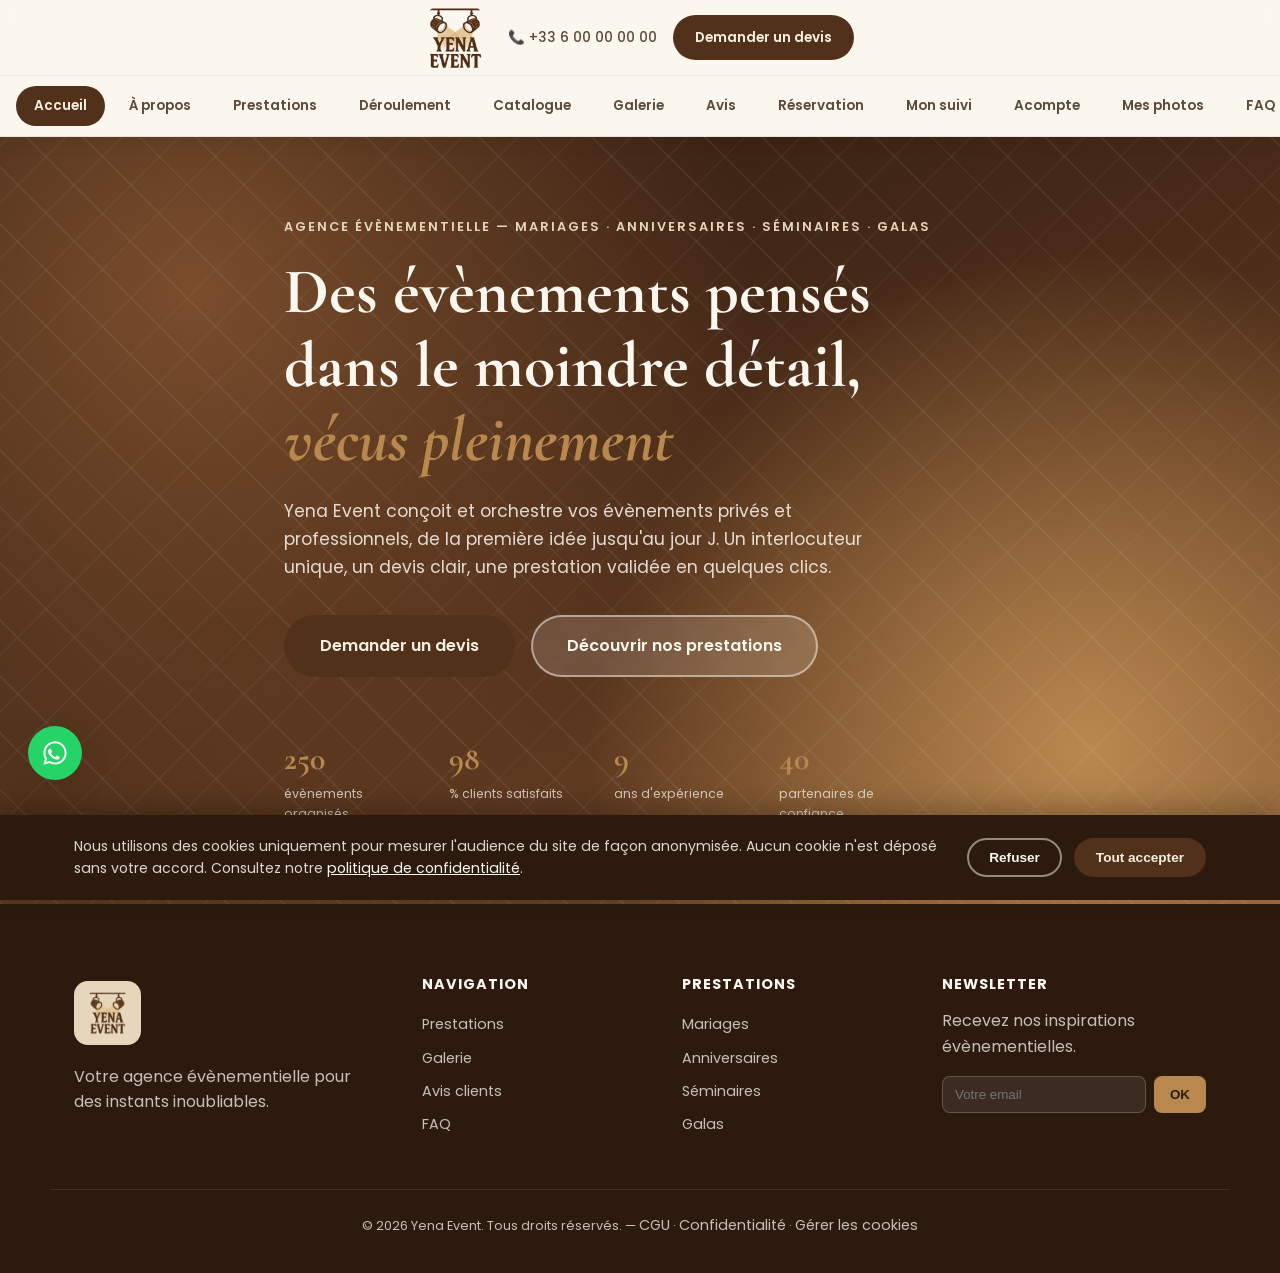
<file: index.html>
<!DOCTYPE html>
<html lang="fr">
<head>
<meta charset="UTF-8">
<meta name="viewport" content="width=device-width, initial-scale=1.0">
<title>Yena Event — Agence évènementielle</title>
<meta name="description" content="Yena Event, votre agence évènementielle pour mariages, anniversaires, baptêmes, séminaires et galas. Demandez votre devis et validez votre prestation en ligne.">
<meta name="robots" content="index, follow">
<link rel="canonical" href="https://omoi7.github.io/yena-Event/">
<meta name="theme-color" content="#2c1a0f">

<meta property="og:type" content="website">
<meta property="og:site_name" content="Yena Event">
<meta property="og:title" content="Yena Event — Agence évènementielle">
<meta property="og:description" content="Mariages, anniversaires, baptêmes, séminaires, galas : demandez votre devis et validez votre prestation en ligne.">
<meta property="og:image" content="https://omoi7.github.io/yena-Event/assets/og-image.png">
<meta property="og:image:width" content="1200">
<meta property="og:image:height" content="630">
<meta property="og:url" content="https://omoi7.github.io/yena-Event/">
<meta property="og:locale" content="fr_FR">
<meta name="twitter:card" content="summary_large_image">
<meta name="twitter:title" content="Yena Event — Agence évènementielle">
<meta name="twitter:description" content="Mariages, anniversaires, baptêmes, séminaires, galas : demandez votre devis et validez votre prestation en ligne.">
<meta name="twitter:image" content="https://omoi7.github.io/yena-Event/assets/og-image.png">

<link rel="preconnect" href="https://fonts.googleapis.com">
<link rel="preconnect" href="https://fonts.gstatic.com" crossorigin>
<link href="https://fonts.googleapis.com/css2?family=Cormorant+Garamond:wght@500;600;700&family=Poppins:wght@300;400;500;600;700&display=swap" rel="stylesheet">
<link rel="stylesheet" href="css/style.css">
<link rel="icon" type="image/png" sizes="32x32" href="assets/favicon-32.png">
<link rel="icon" type="image/png" href="assets/favicon.png">
<link rel="apple-touch-icon" href="assets/apple-touch-icon.png">
</head>
<body>

<div class="scroll-progress" id="scrollProgress" aria-hidden="true"></div>
<div id="toast" class="toast" role="status" aria-live="polite"></div>

<header class="site-header" id="siteHeader">
  <div class="container header-inner">
    <a href="#accueil" class="logo">
      <img src="assets/logo-block.png" alt="Yena Event" class="logo-block-img" width="357" height="400">
    </a>
    <div class="header-actions">
      <a href="tel:+33600000000" class="header-phone" id="headerPhoneLink">📞 +33 6 00 00 00 00</a>
      <a href="#reservation" class="btn btn-primary">Demander un devis</a>
    </div>
  </div>
</header>

<nav class="tab-bar" id="tabBar" role="tablist" aria-label="Sections du site">
  <button type="button" class="tab-btn active" data-tab="accueil" role="tab" aria-selected="true">Accueil</button>
  <button type="button" class="tab-btn" data-tab="apropos" role="tab" aria-selected="false">À propos</button>
  <button type="button" class="tab-btn" data-tab="prestations" role="tab" aria-selected="false">Prestations</button>
  <button type="button" class="tab-btn" data-tab="process" role="tab" aria-selected="false">Déroulement</button>
  <button type="button" class="tab-btn" data-tab="catalogue" role="tab" aria-selected="false">Catalogue</button>
  <button type="button" class="tab-btn" data-tab="galerie" role="tab" aria-selected="false">Galerie</button>
  <button type="button" class="tab-btn" data-tab="avis" role="tab" aria-selected="false">Avis</button>
  <button type="button" class="tab-btn" data-tab="reservation" role="tab" aria-selected="false">Réservation</button>
  <button type="button" class="tab-btn" data-tab="suivi" role="tab" aria-selected="false">Mon suivi</button>
  <button type="button" class="tab-btn" data-tab="acompte" role="tab" aria-selected="false">Acompte</button>
  <button type="button" class="tab-btn" data-tab="photos" role="tab" aria-selected="false">Mes photos</button>
  <button type="button" class="tab-btn" data-tab="faq" role="tab" aria-selected="false">FAQ</button>
  <button type="button" class="tab-btn" data-tab="contact" role="tab" aria-selected="false">Contact</button>
</nav>

<main>

  <!-- HERO -->
  <section id="accueil" class="hero tab-panel">
    <div class="hero-carousel" id="heroCarousel" aria-hidden="true">
      <div class="hero-carousel-track" id="heroCarouselTrack"></div>
    </div>
    <div class="hero-bg" aria-hidden="true"></div>
    <div class="hero-carousel-dots" id="heroCarouselDots"></div>
    <div class="container hero-inner">
      <p class="reveal eyebrow">Agence évènementielle — Mariages · Anniversaires · Séminaires · Galas</p>
      <h1 class="reveal">Des évènements pensés dans le moindre détail, <em>vécus pleinement</em></h1>
      <p class="reveal hero-sub">Yena Event conçoit et orchestre vos évènements privés et professionnels, de la première idée jusqu'au jour J. Un interlocuteur unique, un devis clair, une prestation validée en quelques clics.</p>
      <div class="reveal hero-cta">
        <a href="#reservation" class="btn btn-primary btn-lg">Demander un devis</a>
        <a href="#prestations" class="btn btn-ghost btn-lg">Découvrir nos prestations</a>
      </div>
      <div class="reveal hero-stats" id="heroStats">
        <div class="stat"><span class="stat-num" data-target="250">0</span><span class="stat-label">évènements organisés</span></div>
        <div class="stat"><span class="stat-num" data-target="98">0</span><span class="stat-label">% clients satisfaits</span></div>
        <div class="stat"><span class="stat-num" data-target="9">0</span><span class="stat-label">ans d'expérience</span></div>
        <div class="stat"><span class="stat-num" data-target="40">0</span><span class="stat-label">partenaires de confiance</span></div>
      </div>
    </div>
    <a href="#apropos" class="scroll-cue" aria-label="Défiler">↓</a>
  </section>

  <!-- APROPOS -->
  <section id="apropos" class="section tab-panel" hidden>
    <div class="container about-grid">
      <div class="about-visual reveal">
        <div class="about-frame">
          <div class="about-swatch"></div>
          <div class="about-badge">
            <strong>9 ans</strong>
            <span>au service de vos évènements</span>
          </div>
        </div>
      </div>
      <div class="about-content reveal">
        <p class="eyebrow">Qui sommes-nous</p>
        <h2>Donnez vie à vos plus beaux souvenirs !</h2>
        <p>Chez Yena Event, nous transformons chaque moment en souvenir inoubliable grâce à notre photobooth moderne, élégant et simple d'utilisation. Que ce soit pour un mariage, un anniversaire, une soirée d'entreprise ou tout autre événement, nous vous offrons une expérience unique qui ravira vos invités.</p>
        <p>Avec nos designs personnalisés, nos impressions de haute qualité et notre service clé en main (livraison, installation et désinstallation), vous profitez pleinement de votre événement sans vous soucier de rien. Immortalisez chaque sourire et créez une ambiance chaleureuse et festive avec Yena Event.</p>
        <p class="about-tagline">L'animation qui fait la différence !</p>
        <ul class="check-list">
          <li>Photobooth moderne, élégant et simple d'utilisation</li>
          <li>Designs personnalisés et impressions de haute qualité</li>
          <li>Service clé en main : livraison, installation et désinstallation</li>
          <li>Une ambiance chaleureuse et festive, sans rien à gérer</li>
        </ul>
        <a href="#contact" class="btn btn-outline">Nous contacter</a>
      </div>
    </div>
  </section>

  <!-- PRESTATIONS -->
  <section id="prestations" class="section section-alt tab-panel" hidden>
    <div class="container">
      <div class="section-head reveal">
        <p class="eyebrow">Nos prestations</p>
        <h2>Une expertise pour chaque occasion</h2>
        <p class="section-sub">Sélectionnez une prestation pour l'ajouter directement à votre demande de réservation.</p>
      </div>
      <div class="services-grid" id="servicesGrid">
        <!-- injected by JS -->
      </div>
    </div>
  </section>

  <!-- PROCESS -->
  <section id="process" class="section tab-panel" hidden>
    <div class="container">
      <div class="section-head reveal">
        <p class="eyebrow">Comment ça marche</p>
        <h2>De votre demande à votre évènement, en 4 étapes</h2>
      </div>
      <div class="process-grid">
        <div class="process-step reveal">
          <span class="process-num">01</span>
          <h3>Vous nous contactez</h3>
          <p>Remplissez le formulaire de réservation en ligne avec vos envies, votre date et votre budget.</p>
        </div>
        <div class="process-step reveal">
          <span class="process-num">02</span>
          <h3>Devis personnalisé</h3>
          <p>Notre équipe revient vers vous sous 48h avec une proposition détaillée et adaptée.</p>
        </div>
        <div class="process-step reveal">
          <span class="process-num">03</span>
          <h3>Vous validez la prestation</h3>
          <p>Confirmation en ligne, acompte et planning établis ensemble, en toute transparence.</p>
        </div>
        <div class="process-step reveal">
          <span class="process-num">04</span>
          <h3>Le jour J</h3>
          <p>Nous coordonnons chaque détail sur place pour que vous profitiez pleinement de l'instant.</p>
        </div>
      </div>
    </div>
  </section>

  <!-- CATALOGUE -->
  <section id="catalogue" class="section section-alt tab-panel" hidden>
    <div class="container">
      <div class="section-head reveal">
        <p class="eyebrow">Catalogue</p>
        <h2>Nos formules, pour chaque envie</h2>
        <p class="section-sub">Chaque évènement étant unique, aucun prix n'est affiché ici : un devis personnalisé et sans engagement vous est toujours proposé selon vos besoins. Cliquez sur une formule pour découvrir ses options.</p>
      </div>
      <div class="pricing-grid" id="catalogueGrid"></div>
    </div>
  </section>

  <!-- GALERIE -->
  <section id="galerie" class="section tab-panel" hidden>
    <div class="container">
      <div class="section-head reveal">
        <p class="eyebrow">Inspirations</p>
        <h2>Un aperçu de nos réalisations</h2>
      </div>
      <div class="gallery-grid" id="galleryGrid"></div>
    </div>
  </section>

  <!-- AVIS -->
  <section id="avis" class="section tab-panel" hidden>
    <div class="container">
      <div class="section-head reveal">
        <p class="eyebrow">Témoignages</p>
        <h2>Ils ont fait confiance à Yena Event</h2>
      </div>
      <div class="testimonial-slider reveal">
        <div class="testimonial-track" id="testimonialTrack"></div>
        <div class="testimonial-dots" id="testimonialDots"></div>
      </div>
    </div>
  </section>

  <!-- RESERVATION -->
  <section id="reservation" class="section section-dark tab-panel" hidden>
    <div class="container">
      <div class="section-head reveal light">
        <p class="eyebrow">Réservation en ligne</p>
        <h2>Validez votre prestation en quelques étapes</h2>
        <p class="section-sub">Aucun engagement immédiat : vous recevez un devis avant toute validation définitive.</p>
      </div>

      <div class="booking-card reveal">
        <div class="booking-progress">
          <div class="progress-bar"><div class="progress-fill" id="progressFill"></div></div>
          <ol class="progress-steps" id="progressSteps">
            <li data-step="1" class="active">Prestation</li>
            <li data-step="2">Détails</li>
            <li data-step="3">Coordonnées</li>
            <li data-step="4">Récapitulatif</li>
          </ol>
        </div>

        <form id="bookingForm" novalidate>
          <div class="hp-field" aria-hidden="true">
            <label for="hpBooking">Ne pas remplir ce champ</label>
            <input type="text" id="hpBooking" tabindex="-1" autocomplete="off">
          </div>
          <!-- STEP 1 -->
          <fieldset class="form-step active" data-step="1">
            <legend>Quelle prestation souhaitez-vous ?</legend>
            <div class="option-grid" id="serviceOptions"></div>
            <p class="field-error" id="err-service"></p>
          </fieldset>

          <!-- STEP 2 -->
          <fieldset class="form-step" data-step="2">
            <legend>Détails de votre évènement</legend>
            <div class="form-grid">
              <div class="field">
                <label for="eventDate">Date souhaitée *</label>
                <input type="date" id="eventDate" name="eventDate" required>
                <p class="field-error" id="err-eventDate"></p>
                <p class="field-hint" id="availabilityHint" hidden></p>
              </div>
              <div class="field">
                <label for="guests">Nombre d'invités *</label>
                <input type="number" id="guests" name="guests" min="1" max="2000" placeholder="Ex : 80" required>
                <p class="field-error" id="err-guests"></p>
              </div>
              <div class="field">
                <label for="location">Lieu envisagé</label>
                <input type="text" id="location" name="location" placeholder="Ville, salle, ou à définir">
              </div>
              <div class="field">
                <label for="produitSelect">Produit</label>
                <select id="produitSelect" name="produit"></select>
              </div>
              <div class="field" id="produitOptionField" hidden>
                <label for="produitOptionSelect">Option</label>
                <select id="produitOptionSelect" name="produitOption"></select>
              </div>
              <div class="field">
                <label for="budget">Budget estimé</label>
                <select id="budget" name="budget">
                  <option value="">Sélectionner…</option>
                  <option value="< 3 000 €">Moins de 3 000 €</option>
                  <option value="3 000 - 8 000 €">3 000 € - 8 000 €</option>
                  <option value="8 000 - 15 000 €">8 000 € - 15 000 €</option>
                  <option value="15 000 - 30 000 €">15 000 € - 30 000 €</option>
                  <option value="> 30 000 €">Plus de 30 000 €</option>
                </select>
              </div>
            </div>
          </fieldset>

          <!-- STEP 3 -->
          <fieldset class="form-step" data-step="3">
            <legend>Vos coordonnées</legend>
            <div class="form-grid">
              <div class="field">
                <label for="fullName">Nom complet *</label>
                <input type="text" id="fullName" name="fullName" placeholder="Prénom Nom" autocomplete="name" required>
                <p class="field-error" id="err-fullName"></p>
              </div>
              <div class="field">
                <label for="email">Email *</label>
                <input type="email" id="email" name="email" placeholder="vous@exemple.com" autocomplete="email" required>
                <p class="field-error" id="err-email"></p>
              </div>
              <div class="field">
                <label for="phone">Téléphone *</label>
                <input type="tel" id="phone" name="phone" placeholder="06 00 00 00 00" autocomplete="tel" required>
                <p class="field-error" id="err-phone"></p>
              </div>
              <div class="field">
                <label for="typeClient">Vous êtes</label>
                <select id="typeClient" name="typeClient">
                  <option value="">Sélectionner…</option>
                  <option value="Particulier">Un particulier</option>
                  <option value="Entreprise">Une entreprise</option>
                </select>
              </div>
              <div class="field">
                <label for="referralRef">Parrainé par (facultatif)</label>
                <input type="text" id="referralRef" name="referralRef" placeholder="Référence de réservation du parrain">
                <p class="field-hint field-hint-neutral">Vous et la personne qui vous a recommandé(e) bénéficierez chacun d'une réduction dès votre réservation confirmée.</p>
              </div>
              <div class="field field-full">
                <label for="message">Message (optionnel)</label>
                <textarea id="message" name="message" rows="3" placeholder="Précisez vos envies, thème, contraintes particulières…"></textarea>
              </div>
            </div>
          </fieldset>

          <!-- STEP 4 -->
          <fieldset class="form-step" data-step="4">
            <legend>Récapitulatif de votre demande</legend>
            <div class="summary-box" id="summaryBox"></div>
            <label class="consent">
              <input type="checkbox" id="consent" name="consent" required>
              J'accepte d'être recontacté(e) par Yena Event au sujet de ma demande. *
            </label>
            <p class="field-error" id="err-consent"></p>
          </fieldset>

          <div class="form-nav">
            <button type="button" class="btn btn-outline" id="prevBtn" disabled>← Précédent</button>
            <button type="button" class="btn btn-primary" id="nextBtn">Suivant →</button>
            <button type="submit" class="btn btn-primary btn-confirm" id="submitBtn" hidden>✓ Valider la prestation</button>
          </div>
        </form>

        <div class="booking-success" id="bookingSuccess" hidden>
          <div class="success-icon">✓</div>
          <h3>Votre demande a bien été envoyée !</h3>
          <p>Référence de votre demande : <strong id="refNumber"></strong> <button type="button" class="copy-btn" id="copyRefBtn" title="Copier la référence">📋</button></p>
          <p>Notre équipe revient vers vous sous 48h à l'adresse indiquée pour finaliser votre devis et confirmer la prestation. Conservez votre référence : elle vous permettra de retrouver vos photos après l'évènement.</p>
          <p class="email-note" id="emailNote" hidden>✉️ Un email de confirmation vient de vous être envoyé.</p>
          <p class="referral-note">🎁 Parrainez vos proches : donnez-leur votre référence, ils bénéficient d'une réduction en l'indiquant lors de leur réservation — et vous aussi dès que leur réservation est confirmée !</p>
          <div class="success-actions">
            <button type="button" class="btn btn-outline" id="addGoogleCalBtn">📅 Ajouter à Google Calendar</button>
            <button type="button" class="btn btn-outline" id="downloadIcsBtn">⬇️ Télécharger le .ics</button>
          </div>
          <div class="success-actions">
            <a href="#" id="mailtoRecap" class="btn btn-outline">Recevoir le récapitulatif par email</a>
            <button type="button" class="btn btn-primary" id="newRequestBtn">Faire une nouvelle demande</button>
          </div>
        </div>
      </div>
    </div>
  </section>

  <!-- MON SUIVI -->
  <section id="suivi" class="section tab-panel" hidden>
    <div class="container">
      <div class="section-head reveal">
        <p class="eyebrow">Après votre demande</p>
        <h2>Suivez votre réservation</h2>
        <p class="section-sub">Indiquez votre référence et votre email pour voir où en est votre dossier : statut, date, devis, acompte, et vos éventuelles réservations passées avec nous.</p>
      </div>
      <div class="photos-card reveal">
        <form id="suiviForm" class="photos-form" novalidate>
          <div class="field">
            <label for="suiviRef">Référence de réservation *</label>
            <input type="text" id="suiviRef" placeholder="Ex : YE-M8X2K1" required>
          </div>
          <div class="field">
            <label for="suiviEmail">Email utilisé pour la réservation *</label>
            <input type="email" id="suiviEmail" placeholder="vous@exemple.com" autocomplete="email" required>
          </div>
          <button type="submit" class="btn btn-primary" id="suiviSubmitBtn">Voir mon suivi</button>
        </form>
        <div class="photos-result" id="suiviResult" hidden></div>

        <div class="contour-block" id="contourBlock" hidden>
          <h4>🖼️ Exemple de contour souhaité</h4>
          <p class="section-sub">Pour votre photobooth, décrivez et/ou montrez-nous le style de contour (cadre autour de vos photos) que vous imaginez pour vos tirages.</p>
          <form id="contourForm" novalidate>
            <div class="field">
              <label for="contourDescription">Description (facultatif si vous ajoutez une image)</label>
              <textarea id="contourDescription" rows="3" placeholder="Ex : cadre doré avec nos prénoms et la date en bas…"></textarea>
            </div>
            <div class="field">
              <label for="contourImages">Images d'exemple (facultatif, 3 maximum, 5 Mo max chacune)</label>
              <input type="file" id="contourImages" accept="image/*" multiple>
            </div>
            <p class="field-error" id="err-contour"></p>
            <button type="submit" class="btn btn-outline" id="contourSubmitBtn">Envoyer à Yena Event</button>
          </form>
        </div>
      </div>
    </div>
  </section>

  <!-- ACOMPTE -->
  <section id="acompte" class="section tab-panel" hidden>
    <div class="container">
      <div class="section-head reveal">
        <p class="eyebrow">Paiement en ligne</p>
        <h2>Réglez votre acompte</h2>
        <p class="section-sub">Une fois votre devis validé et votre réservation confirmée, indiquez votre référence et votre email pour régler votre acompte par carte, en toute sécurité.</p>
      </div>
      <div class="photos-card reveal">
        <div class="hp-field" aria-hidden="true">
          <label for="hpDeposit">Ne pas remplir ce champ</label>
          <input type="text" id="hpDeposit" tabindex="-1" autocomplete="off">
        </div>
        <form id="depositForm" class="photos-form" novalidate>
          <div class="field">
            <label for="depositRef">Référence de réservation *</label>
            <input type="text" id="depositRef" placeholder="Ex : YE-M8X2K1" required>
          </div>
          <div class="field">
            <label for="depositEmail">Email utilisé pour la réservation *</label>
            <input type="email" id="depositEmail" placeholder="vous@exemple.com" autocomplete="email" required>
          </div>
          <button type="submit" class="btn btn-primary" id="depositSubmitBtn">Vérifier mon acompte</button>
        </form>
        <div class="photos-result" id="depositResult" hidden></div>
      </div>
    </div>
  </section>

  <!-- MES PHOTOS -->
  <section id="photos" class="section section-alt tab-panel" hidden>
    <div class="container">
      <div class="section-head reveal">
        <p class="eyebrow">Après votre évènement</p>
        <h2>Retrouvez vos photos en ligne</h2>
        <p class="section-sub">Chaque évènement dispose de son propre espace privé Google Drive. Indiquez votre référence de réservation et votre email pour y accéder.</p>
      </div>
      <div class="photos-card reveal">
        <form id="photosForm" class="photos-form" novalidate>
          <div class="field">
            <label for="photosRef">Référence de réservation *</label>
            <input type="text" id="photosRef" placeholder="Ex : YE-M8X2K1" required>
          </div>
          <div class="field">
            <label for="photosEmail">Email utilisé pour la réservation *</label>
            <input type="email" id="photosEmail" placeholder="vous@exemple.com" autocomplete="email" required>
          </div>
          <button type="submit" class="btn btn-primary" id="photosSubmitBtn">Voir mes photos</button>
        </form>
        <div class="photos-result" id="photosResult" hidden></div>
      </div>
    </div>
  </section>

  <!-- FAQ -->
  <section id="faq" class="section tab-panel" hidden>
    <div class="container faq-wrap">
      <div class="section-head reveal">
        <p class="eyebrow">Questions fréquentes</p>
        <h2>Tout ce qu'il faut savoir</h2>
      </div>
      <div class="accordion reveal" id="accordion"></div>
    </div>
  </section>

  <!-- CONTACT -->
  <section id="contact" class="section section-alt tab-panel" hidden>
    <div class="container contact-grid">
      <div class="contact-info reveal">
        <p class="eyebrow">Contact</p>
        <h2>Parlons de votre évènement</h2>
        <p class="section-sub">Une question avant de vous lancer ? Notre équipe est disponible du lundi au samedi.</p>
        <ul class="contact-list">
          <li>📍 <span id="contactZoneText">Île-de-France</span></li>
          <li>📞 <a href="tel:+33600000000" id="contactPhoneLink">+33 6 00 00 00 00</a></li>
          <li>✉️ <a href="mailto:contact@yena-event.fr" id="contactEmailLink">contact@yena-event.fr</a></li>
          <li>🕐 <span id="contactHoursText">Lun–Sam, 9h–19h</span></li>
        </ul>
        <div class="social-row" id="socialRow"></div>
      </div>
      <form class="contact-form reveal" id="contactForm">
        <div class="hp-field" aria-hidden="true">
          <label for="hpContact">Ne pas remplir ce champ</label>
          <input type="text" id="hpContact" tabindex="-1" autocomplete="off">
        </div>
        <div class="field">
          <label for="cName">Nom *</label>
          <input type="text" id="cName" autocomplete="name" required>
        </div>
        <div class="field">
          <label for="cEmail">Email *</label>
          <input type="email" id="cEmail" autocomplete="email" required>
        </div>
        <div class="field">
          <label for="cMsg">Message *</label>
          <textarea id="cMsg" rows="4" required></textarea>
        </div>
        <button type="submit" class="btn btn-primary">Envoyer le message</button>
      </form>
    </div>
  </section>

</main>

<footer class="site-footer">
  <div class="container footer-grid">
    <div>
      <a href="#accueil" class="logo footer-logo">
        <img src="assets/logo-block.png" alt="Yena Event" class="logo-block-img" width="357" height="400">
      </a>
      <p>Votre agence évènementielle pour des instants inoubliables.</p>
    </div>
    <div>
      <h4>Navigation</h4>
      <a href="#prestations">Prestations</a>
      <a href="#galerie">Galerie</a>
      <a href="#avis">Avis clients</a>
      <a href="#faq">FAQ</a>
    </div>
    <div>
      <h4>Prestations</h4>
      <a href="#reservation">Mariages</a>
      <a href="#reservation">Anniversaires</a>
      <a href="#reservation">Séminaires</a>
      <a href="#reservation">Galas</a>
    </div>
    <div>
      <h4>Newsletter</h4>
      <p>Recevez nos inspirations évènementielles.</p>
      <form class="newsletter-form" id="newsletterForm">
        <div class="hp-field" aria-hidden="true">
          <label for="hpNewsletter">Ne pas remplir ce champ</label>
          <input type="text" id="hpNewsletter" tabindex="-1" autocomplete="off">
        </div>
        <input type="email" id="newsletterEmail" placeholder="Votre email" autocomplete="email" required>
        <button type="submit">OK</button>
      </form>
    </div>
  </div>
  <div class="container footer-bottom">
    <p>
      © <span id="year"></span> Yena Event. Tous droits réservés. —
      <a href="cgu.html" style="display:inline;">CGU</a> ·
      <a href="confidentialite.html" style="display:inline;">Confidentialité</a> ·
      <a href="#" id="manageCookiesLink" style="display:inline;">Gérer les cookies</a>
    </p>
  </div>
</footer>

<button id="backToTop" class="back-to-top" aria-label="Retour en haut">↑</button>

<a href="https://wa.me/33600000000" target="_blank" rel="noopener" class="whatsapp-float" id="whatsappFloatLink" aria-label="Contacter Yena Event sur WhatsApp">
  <svg viewBox="0 0 24 24" width="28" height="28" fill="currentColor" aria-hidden="true"><path d="M12.04 2C6.58 2 2.13 6.45 2.13 11.91c0 1.75.46 3.45 1.32 4.95L2.05 22l5.25-1.38c1.44.79 3.06 1.2 4.72 1.2h.02c5.46 0 9.91-4.45 9.91-9.91 0-2.65-1.03-5.14-2.9-7.01A9.847 9.847 0 0 0 12.04 2zm0 1.67c2.2 0 4.26.86 5.82 2.42a8.183 8.183 0 0 1 2.41 5.82c0 4.54-3.7 8.24-8.25 8.24-1.48 0-2.93-.4-4.2-1.15l-.3-.18-3.12.82.83-3.04-.2-.31a8.18 8.18 0 0 1-1.26-4.38c0-4.55 3.7-8.24 8.27-8.24zm-4.5 4.73c-.16 0-.42.06-.64.31-.22.24-.85.83-.85 2.02 0 1.19.87 2.34.99 2.5.12.16 1.7 2.72 4.19 3.71 2.07.82 2.49.66 2.94.62.45-.04 1.45-.59 1.65-1.16.2-.57.2-1.06.14-1.16-.06-.1-.22-.16-.46-.28-.24-.12-1.45-.72-1.68-.8-.22-.08-.39-.12-.55.12-.16.24-.63.8-.78.96-.14.16-.28.18-.53.06-.24-.12-1.03-.38-1.96-1.21-.72-.65-1.21-1.44-1.35-1.68-.14-.24-.02-.37.1-.49.11-.11.24-.28.36-.42.12-.14.16-.24.24-.4.08-.16.04-.31-.02-.43-.06-.12-.55-1.36-.76-1.86-.2-.48-.4-.42-.55-.42h-.47z"/></svg>
</a>

<script src="js/config.js"></script>
<script src="js/cookie-consent.js"></script>
<script src="js/script.js"></script>
</body>
</html>
</file>
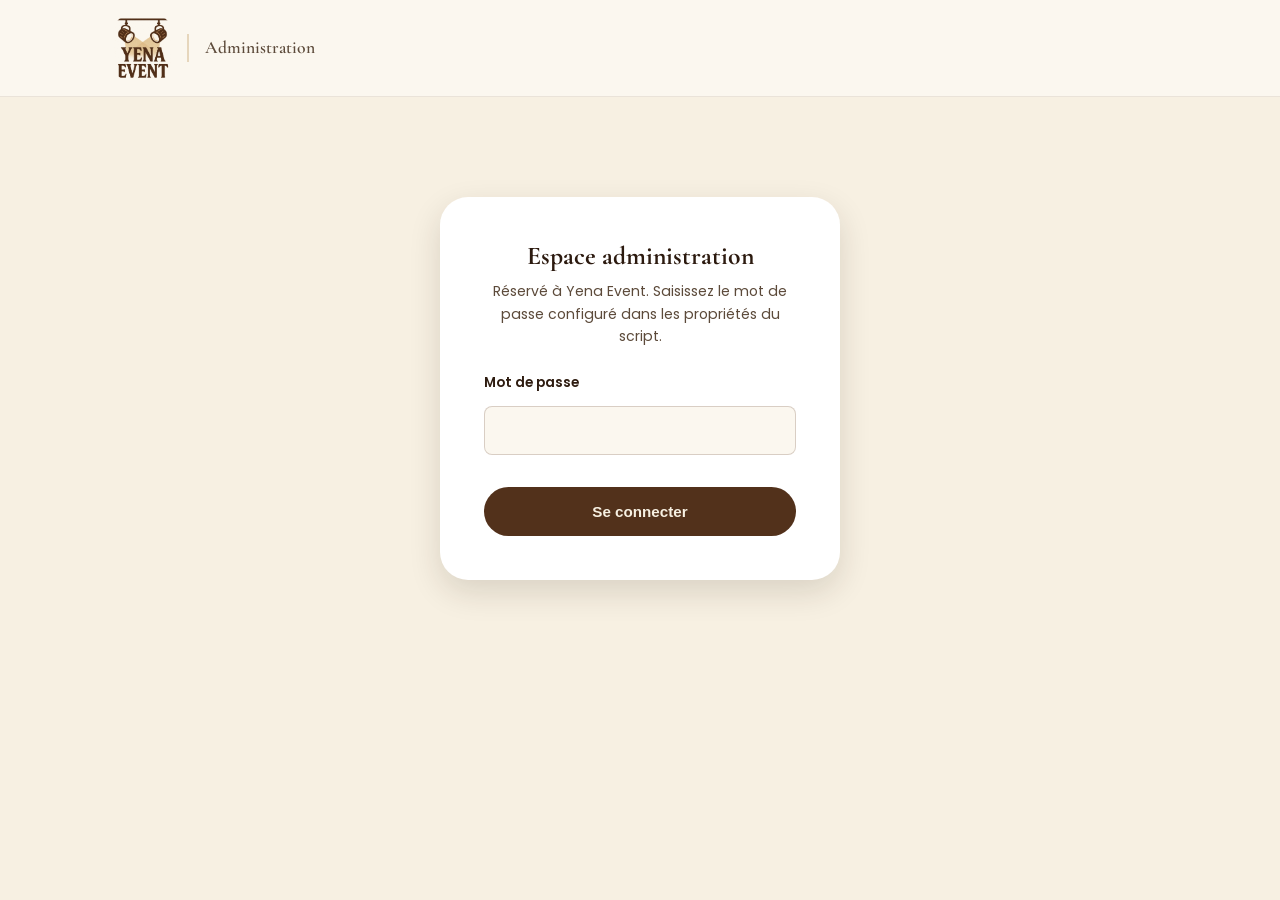
<file: admin.html>
<!DOCTYPE html>
<html lang="fr">
<head>
<meta charset="UTF-8">
<meta name="viewport" content="width=device-width, initial-scale=1.0">
<meta name="robots" content="noindex, nofollow">
<title>Administration — Yena Event</title>
<link href="https://fonts.googleapis.com/css2?family=Cormorant+Garamond:wght@500;600;700&family=Poppins:wght@300;400;500;600;700&display=swap" rel="stylesheet">
<link rel="stylesheet" href="css/style.css">
<link rel="stylesheet" href="css/admin.css">
<link rel="icon" type="image/png" sizes="32x32" href="assets/favicon-32.png">
<link rel="icon" type="image/png" href="assets/favicon.png">
</head>
<body class="admin-body">

<div id="toast" class="toast" role="status" aria-live="polite"></div>

<header class="admin-header">
  <div class="admin-header-inner">
    <a href="index.html" class="logo">
      <img src="assets/logo-block.png" alt="Yena Event" class="logo-block-img" width="357" height="400">
    </a>
    <span class="admin-title">Administration</span>
    <button type="button" class="btn btn-outline btn-sm" id="logoutBtn" hidden>Se déconnecter</button>
  </div>
</header>

<main class="admin-main">

  <!-- LOGIN -->
  <section id="loginView" class="admin-login">
    <form id="loginForm" class="admin-login-card">
      <h1>Espace administration</h1>
      <p class="admin-login-sub">Réservé à Yena Event. Saisissez le mot de passe configuré dans les propriétés du script.</p>
      <div class="field">
        <label for="adminKeyInput">Mot de passe</label>
        <input type="password" id="adminKeyInput" autocomplete="current-password" required>
      </div>
      <p class="field-error" id="loginError"></p>
      <button type="submit" class="btn btn-primary" id="loginBtn">Se connecter</button>
    </form>
  </section>

  <!-- DASHBOARD -->
  <section id="dashboardView" class="admin-dashboard" hidden>

    <div class="admin-stats">
      <div class="admin-stat-card">
        <span class="admin-stat-num" id="statBookings">0</span>
        <span class="admin-stat-label">réservations</span>
      </div>
      <div class="admin-stat-card">
        <span class="admin-stat-num" id="statPending">0</span>
        <span class="admin-stat-label">photos en attente</span>
      </div>
      <div class="admin-stat-card">
        <span class="admin-stat-num" id="statSubscribers">0</span>
        <span class="admin-stat-label">abonnés newsletter</span>
      </div>
      <div class="admin-stat-card">
        <span class="admin-stat-num" id="statThisMonth">0</span>
        <span class="admin-stat-label">demandes ce mois-ci</span>
      </div>
      <div class="admin-stat-card">
        <span class="admin-stat-num" id="statUpcoming">0</span>
        <span class="admin-stat-label">évènements confirmés à venir</span>
      </div>
      <div class="admin-stat-card">
        <span class="admin-stat-num" id="statDepositsCollected">0 €</span>
        <span class="admin-stat-label">acomptes encaissés</span>
      </div>
      <div class="admin-stat-card">
        <span class="admin-stat-num" id="statConversionRate">0%</span>
        <span class="admin-stat-label">conversion devis → payé</span>
      </div>
    </div>

    <nav class="admin-tab-bar" role="tablist" id="adminTabBar">
      <button type="button" class="admin-tab-btn active" data-admin-tab="reservations" role="tab" aria-selected="true">Réservations</button>
      <button type="button" class="admin-tab-btn" data-admin-tab="newsletter" role="tab" aria-selected="false">Newsletter</button>
      <button type="button" class="admin-tab-btn" data-admin-tab="galerie" role="tab" aria-selected="false">Galerie</button>
      <button type="button" class="admin-tab-btn" data-admin-tab="catalogue" role="tab" aria-selected="false">Catalogue</button>
      <button type="button" class="admin-tab-btn" data-admin-tab="carrousel" role="tab" aria-selected="false">Carrousel accueil</button>
      <button type="button" class="admin-tab-btn" data-admin-tab="parametres" role="tab" aria-selected="false">Paramètres</button>
    </nav>

    <div class="admin-panel" id="adminPanel-reservations">
      <div class="admin-panel-head">
        <h2>Réservations</h2>
        <div class="admin-panel-actions">
          <button type="button" class="btn btn-outline btn-sm" id="exportCsvBtn">⬇️ Exporter CSV</button>
          <button type="button" class="btn btn-outline btn-sm" id="refreshBtn">↻ Actualiser</button>
        </div>
      </div>
      <div class="admin-table-wrap">
        <table class="admin-table" id="bookingsTable">
          <thead>
            <tr>
              <th>Référence</th>
              <th>Client</th>
              <th>Prestation</th>
              <th>Date</th>
              <th>Contact</th>
              <th>Suivi</th>
              <th>Statut photos</th>
              <th>Action</th>
              <th>Devis &amp; acompte</th>
            </tr>
          </thead>
          <tbody id="bookingsBody">
            <tr><td colspan="9" class="admin-empty">Chargement…</td></tr>
          </tbody>
        </table>
      </div>
    </div>

    <div class="admin-panel" id="adminPanel-newsletter" hidden>
      <div class="admin-panel-head">
        <h2>Newsletter</h2>
      </div>
      <form id="newsletterAdminForm" class="admin-newsletter-form">
        <div class="field">
          <label for="nlSujet">Sujet</label>
          <input type="text" id="nlSujet" placeholder="Ex : Nos disponibilités pour les fêtes de fin d'année" required>
        </div>
        <div class="field">
          <label for="nlContenu">Contenu</label>
          <textarea id="nlContenu" rows="8" placeholder="Écrivez votre newsletter ici (texte simple)…" required></textarea>
        </div>
        <div class="admin-newsletter-actions">
          <p class="admin-newsletter-hint">Sera envoyée immédiatement à <strong id="nlRecipientCount">0</strong> abonné(e)s.</p>
          <button type="submit" class="btn btn-primary" id="nlSendBtn">Envoyer maintenant</button>
        </div>
      </form>
    </div>

    <div class="admin-panel" id="adminPanel-galerie" hidden>
      <div class="admin-panel-head">
        <h2>Galerie du site</h2>
      </div>
      <p class="admin-newsletter-hint" style="margin-bottom:16px;">
        Ajoutez ici des photos dont vous avez les droits de diffusion publique
        (à distinguer des dossiers photos privés de vos clients) : soit en
        uploadant directement un fichier, soit en collant un lien Drive déjà
        partagé (« Tous les utilisateurs disposant du lien peuvent
        consulter »). Un seul des deux suffit.
      </p>
      <form id="galleryAddForm" class="admin-newsletter-form">
        <div class="field">
          <label for="galTitre">Titre / légende</label>
          <input type="text" id="galTitre" placeholder="Ex : Mariage au domaine des Roses" required>
        </div>
        <div class="field">
          <label for="galFile">Uploader un fichier (5 Mo max)</label>
          <input type="file" id="galFile" accept="image/*">
        </div>
        <div class="field">
          <label for="galLien">Ou lien de partage Drive de l'image</label>
          <input type="text" id="galLien" placeholder="https://drive.google.com/file/d/.../view">
        </div>
        <div class="admin-newsletter-actions">
          <span></span>
          <button type="submit" class="btn btn-primary" id="galAddBtn">Ajouter à la galerie</button>
        </div>
      </form>
      <div class="admin-gallery-grid" id="galleryGridAdmin"></div>
    </div>

    <div class="admin-panel" id="adminPanel-catalogue" hidden>
      <div class="admin-panel-head">
        <h2>Catalogue (formules)</h2>
      </div>
      <p class="admin-newsletter-hint" style="margin-bottom:16px;">
        Chaque formule ajoutée ici apparaît comme une carte dans l'onglet
        « Catalogue » du site. Les options sont affichées quand le visiteur
        clique sur la formule — une option par ligne. L'image est facultative :
        uploadez un fichier ou collez un lien Drive déjà partagé.
      </p>
      <form id="catalogueAddForm" class="admin-newsletter-form">
        <input type="hidden" id="catEditRowIndex" value="">
        <div class="field">
          <label for="catTitre">Titre de la formule</label>
          <input type="text" id="catTitre" placeholder="Ex : Photobooth" required>
        </div>
        <div class="field">
          <label for="catDescription">Description courte</label>
          <textarea id="catDescription" rows="2" placeholder="Ex : Notre photobooth moderne et élégant, livré, installé et désinstallé pour vous."></textarea>
        </div>
        <div class="field">
          <label for="catFile">Uploader un fichier (5 Mo max)</label>
          <input type="file" id="catFile" accept="image/*">
        </div>
        <div class="field">
          <label for="catLien">Ou lien de partage Drive de l'image</label>
          <input type="text" id="catLien" placeholder="https://drive.google.com/file/d/.../view">
        </div>
        <div class="field">
          <label for="catOptions">Options simples (une par ligne, sans flyer)</label>
          <textarea id="catOptions" rows="4" placeholder="Formule 2h&#10;Formule 4h&#10;Formule journée complète"></textarea>
          <p class="field-hint field-hint-neutral">Pour des options avec un flyer à ouvrir, utilisez plutôt la section « Options avec flyer » ci-dessous une fois la formule enregistrée — dans ce cas, laissez ce champ vide.</p>
        </div>
        <div class="admin-newsletter-actions">
          <span id="catEditHint"></span>
          <span>
            <button type="button" class="btn btn-outline" id="catCancelEditBtn" hidden>Annuler</button>
            <button type="submit" class="btn btn-primary" id="catAddBtn">Ajouter au catalogue</button>
          </span>
        </div>
      </form>
      <div class="admin-catalogue-list" id="catalogueListAdmin"></div>

      <div class="admin-panel-head" style="margin-top:36px;">
        <h3>Options avec flyer</h3>
      </div>
      <p class="admin-newsletter-hint" style="margin-bottom:16px;">
        Chaque option peut avoir son propre flyer explicatif (PDF ou image).
        Quand un visiteur choisit cette option précise sur le site, le flyer
        s'ouvre dans un nouvel onglet.
      </p>
      <form id="catOptionAddForm" class="admin-newsletter-form">
        <div class="field">
          <label for="catOptFormule">Formule concernée</label>
          <select id="catOptFormule"></select>
        </div>
        <div class="field">
          <label for="catOptLabel">Texte de l'option</label>
          <input type="text" id="catOptLabel" placeholder="Ex : Formule 4h avec accessoires" required>
        </div>
        <div class="field">
          <label for="catOptFlyerFile">Uploader le flyer (PDF ou image, 5 Mo max)</label>
          <input type="file" id="catOptFlyerFile" accept="application/pdf,image/*">
        </div>
        <div class="field">
          <label for="catOptFlyerLien">Ou lien Drive du flyer</label>
          <input type="text" id="catOptFlyerLien" placeholder="https://drive.google.com/file/d/.../view">
        </div>
        <div class="admin-newsletter-actions">
          <span></span>
          <button type="submit" class="btn btn-primary" id="catOptAddBtn">Ajouter l'option</button>
        </div>
      </form>
      <div class="admin-catalogue-list" id="catalogueOptionsListAdmin"></div>
    </div>

    <div class="admin-panel" id="adminPanel-carrousel" hidden>
      <div class="admin-panel-head">
        <h2>Carrousel de l'accueil</h2>
      </div>
      <p class="admin-newsletter-hint" style="margin-bottom:16px;">
        Photos et vidéos affichées en fond défilant tout en haut de la page
        d'accueil. Pour une image : uploadez un fichier ou collez un lien
        Drive. Pour une vidéo : collez un lien (partage Drive, YouTube, ou
        URL d'un fichier vidéo hébergé ailleurs) — pas d'upload direct de
        vidéo, trop volumineux.
      </p>
      <form id="heroAddForm" class="admin-newsletter-form">
        <div class="field">
          <label for="heroType">Type de média</label>
          <select id="heroType">
            <option value="Image">Image</option>
            <option value="Vidéo">Vidéo</option>
          </select>
        </div>
        <div class="field" id="heroFileField">
          <label for="heroFile">Uploader une image (5 Mo max)</label>
          <input type="file" id="heroFile" accept="image/*">
        </div>
        <div class="field">
          <label for="heroLien" id="heroLienLabel">Ou lien de partage Drive de l'image</label>
          <input type="text" id="heroLien" placeholder="https://drive.google.com/file/d/.../view">
        </div>
        <div class="field">
          <label for="heroLegende">Légende (facultatif, non affichée publiquement)</label>
          <input type="text" id="heroLegende" placeholder="Ex : Mariage au domaine des Roses">
        </div>
        <div class="admin-newsletter-actions">
          <span></span>
          <button type="submit" class="btn btn-primary" id="heroAddBtn">Ajouter au carrousel</button>
        </div>
      </form>
      <div class="admin-catalogue-list" id="heroListAdmin"></div>
    </div>

    <div class="admin-panel" id="adminPanel-parametres" hidden>
      <div class="admin-panel-head">
        <h2>Coordonnées de contact du site</h2>
      </div>
      <p class="admin-newsletter-hint" style="margin-bottom:16px;">
        Ces informations sont affichées sur le site public (en-tête, section
        Contact, bouton WhatsApp). Laissez un champ vide pour revenir à sa
        valeur par défaut.
      </p>
      <form id="settingsForm" class="admin-newsletter-form">
        <div class="field">
          <label for="setPhone">Téléphone (affiché, ex : +33 6 12 34 56 78)</label>
          <input type="text" id="setPhone" placeholder="+33 6 12 34 56 78">
        </div>
        <div class="field">
          <label for="setEmail">Email de contact affiché sur le site</label>
          <input type="email" id="setEmail" placeholder="contact@yena-event.fr">
        </div>
        <div class="field">
          <label for="setWhatsapp">Numéro WhatsApp (avec indicatif, sans le +, sans espaces — ex : 33612345678)</label>
          <input type="text" id="setWhatsapp" placeholder="33612345678">
        </div>
        <div class="field">
          <label for="setZone">Zone géographique</label>
          <input type="text" id="setZone" placeholder="Île-de-France">
        </div>
        <div class="field">
          <label for="setHoraires">Horaires</label>
          <input type="text" id="setHoraires" placeholder="Lun–Sam, 9h–19h">
        </div>
        <div class="admin-newsletter-actions">
          <span></span>
          <button type="submit" class="btn btn-primary" id="settingsSaveBtn">Enregistrer</button>
        </div>
      </form>

      <div class="admin-panel-head" style="margin-top:36px;">
        <h2>Réseaux sociaux</h2>
      </div>
      <p class="admin-newsletter-hint" style="margin-bottom:16px;">
        Ajoutez autant de réseaux que vous voulez (Instagram, TikTok, LinkedIn, site web…), affichés dans cet ordre sur le site.
      </p>
      <form id="socialAddForm" class="admin-newsletter-form">
        <div class="field">
          <label for="socNom">Nom (affiché sur le site)</label>
          <input type="text" id="socNom" placeholder="Ex : Instagram" required>
        </div>
        <div class="field">
          <label for="socLien">Lien</label>
          <input type="text" id="socLien" placeholder="https://instagram.com/yenaevent" required>
        </div>
        <div class="admin-newsletter-actions">
          <span></span>
          <button type="submit" class="btn btn-primary" id="socAddBtn">Ajouter</button>
        </div>
      </form>
      <div class="admin-catalogue-list" id="socialListAdmin"></div>
    </div>

  </section>

</main>

<script src="js/config.js"></script>
<script src="js/admin.js"></script>
</body>
</html>
</file>
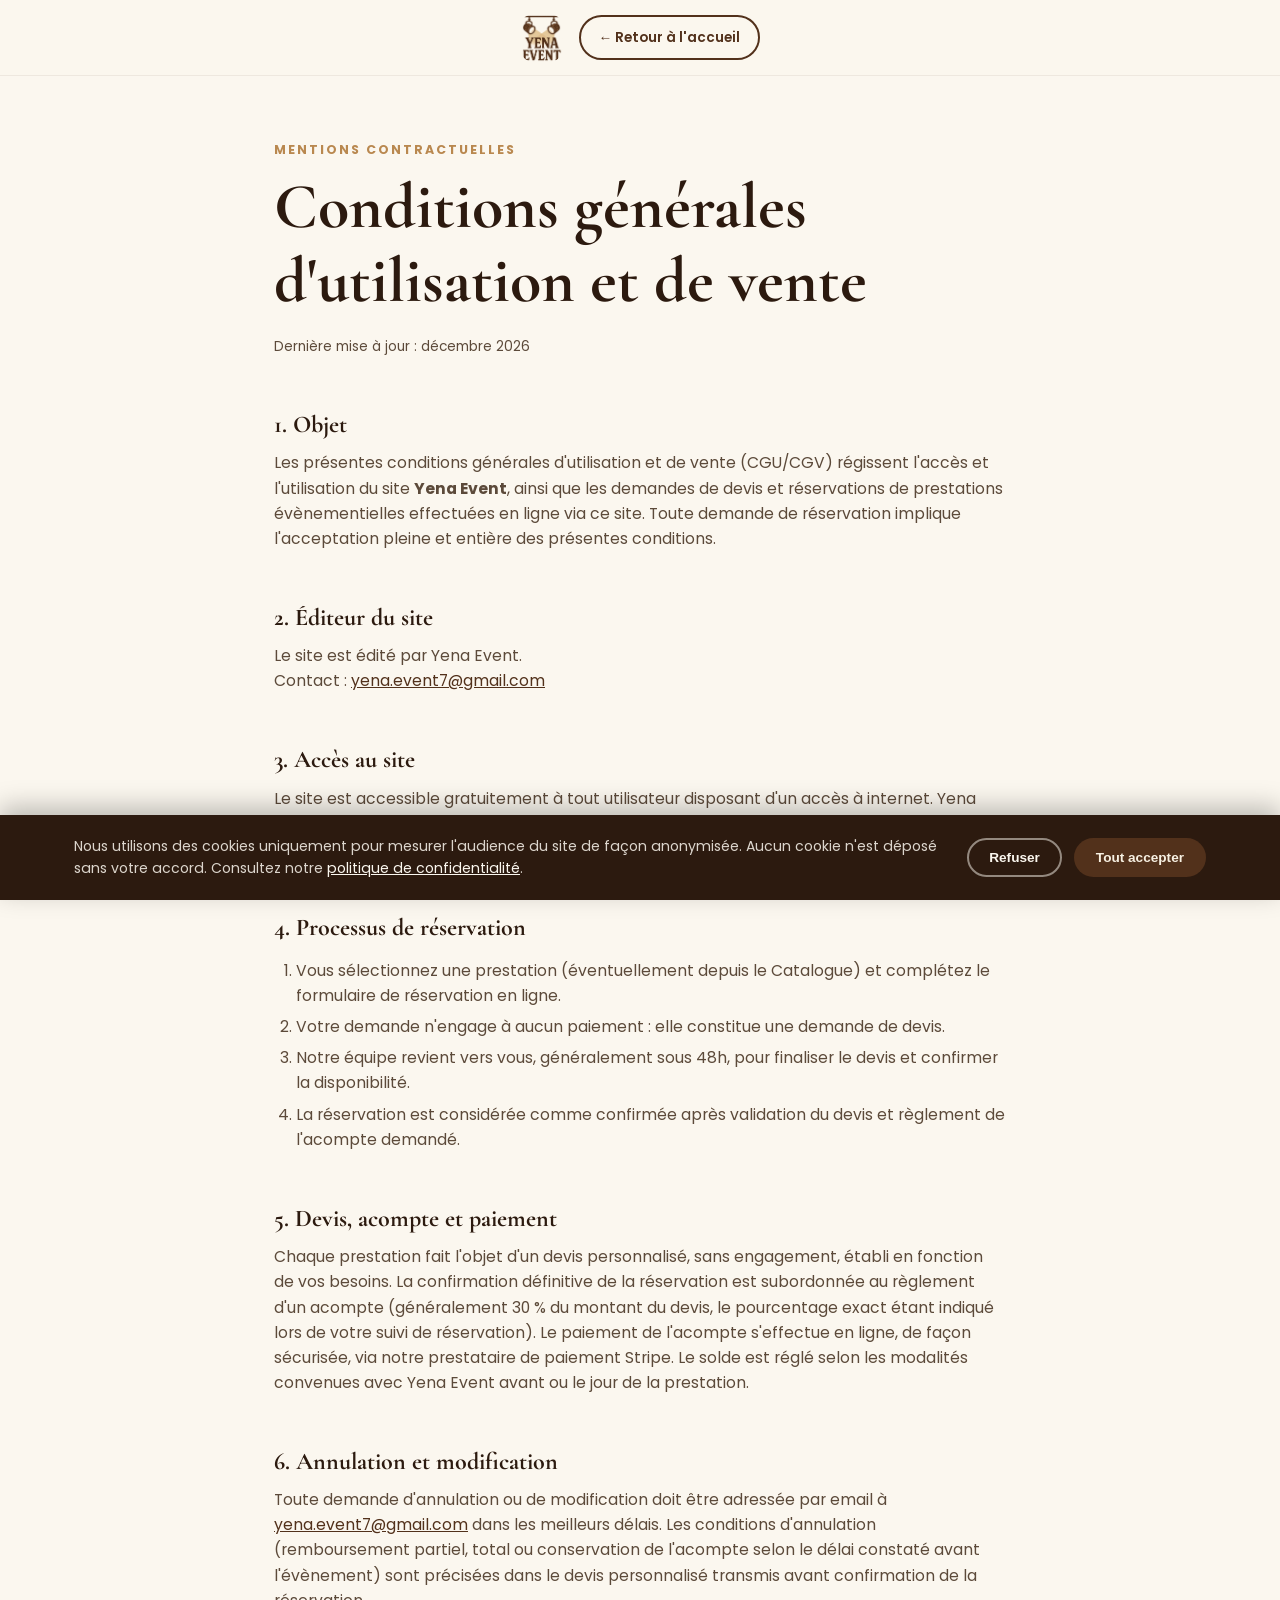
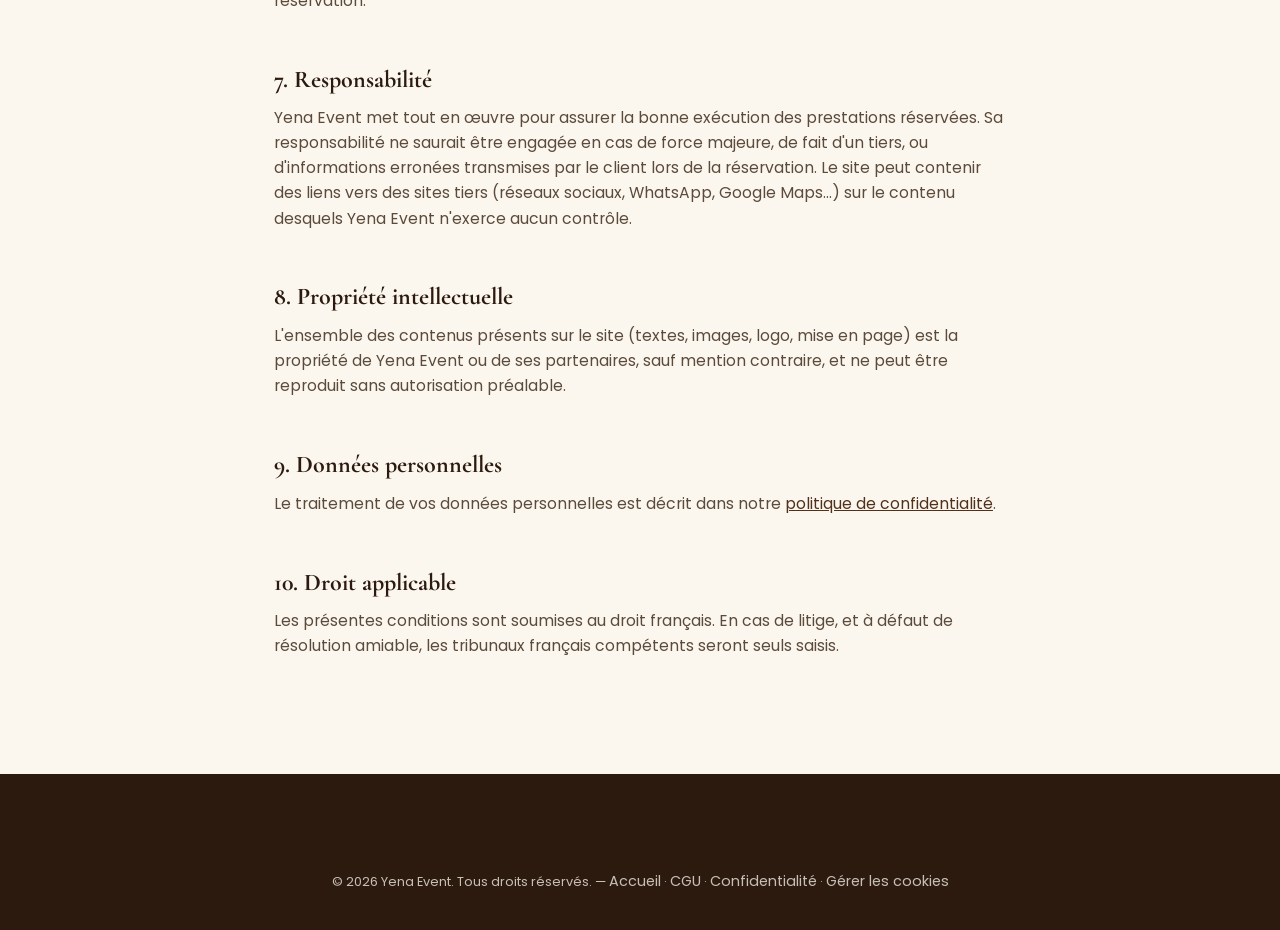
<file: cgu.html>
<!DOCTYPE html>
<html lang="fr">
<head>
<meta charset="UTF-8">
<meta name="viewport" content="width=device-width, initial-scale=1.0">
<title>Conditions générales d'utilisation et de vente — Yena Event</title>
<meta name="description" content="Conditions générales d'utilisation du site et de vente des prestations Yena Event : réservation en ligne, devis, acompte, annulation, responsabilité.">
<meta name="robots" content="index, follow">
<link rel="canonical" href="https://omoi7.github.io/yena-Event/cgu.html">
<meta name="theme-color" content="#2c1a0f">
<link rel="preconnect" href="https://fonts.googleapis.com">
<link rel="preconnect" href="https://fonts.gstatic.com" crossorigin>
<link href="https://fonts.googleapis.com/css2?family=Cormorant+Garamond:wght@500;600;700&family=Poppins:wght@300;400;500;600;700&display=swap" rel="stylesheet">
<link rel="stylesheet" href="css/style.css">
<link rel="icon" type="image/png" sizes="32x32" href="assets/favicon-32.png">
<link rel="icon" type="image/png" href="assets/favicon.png">
<link rel="apple-touch-icon" href="assets/apple-touch-icon.png">
</head>
<body>

<header class="legal-header">
  <div class="container">
    <a href="index.html#accueil" class="logo">
      <img src="assets/logo-block.png" alt="Yena Event" class="logo-block-img" width="357" height="400" style="height:48px;">
    </a>
    <a href="index.html#accueil" class="legal-back">← Retour à l'accueil</a>
  </div>
</header>

<main class="legal-main">
  <div class="container legal-content">
    <span class="eyebrow">Mentions contractuelles</span>
    <h1>Conditions générales d'utilisation et de vente</h1>
    <p class="legal-updated">Dernière mise à jour : <span id="legalDate"></span></p>

    <h2>1. Objet</h2>
    <p>
      Les présentes conditions générales d'utilisation et de vente (CGU/CGV) régissent l'accès
      et l'utilisation du site <strong>Yena Event</strong>, ainsi que les demandes de devis et
      réservations de prestations évènementielles effectuées en ligne via ce site.
      Toute demande de réservation implique l'acceptation pleine et entière des présentes
      conditions.
    </p>

    <h2>2. Éditeur du site</h2>
    <p>
      Le site est édité par Yena Event.<br>
      Contact : <a href="mailto:yena.event7@gmail.com">yena.event7@gmail.com</a>
    </p>

    <h2>3. Accès au site</h2>
    <p>
      Le site est accessible gratuitement à tout utilisateur disposant d'un accès à internet.
      Yena Event met tout en œuvre pour assurer un accès continu au site, sans garantir
      l'absence d'interruption, notamment pour des raisons de maintenance.
    </p>

    <h2>4. Processus de réservation</h2>
    <ol style="color:var(--text-soft); padding-left:1.4em; margin-bottom:1em;">
      <li>Vous sélectionnez une prestation (éventuellement depuis le Catalogue) et complétez le formulaire de réservation en ligne.</li>
      <li>Votre demande n'engage à aucun paiement : elle constitue une demande de devis.</li>
      <li>Notre équipe revient vers vous, généralement sous 48h, pour finaliser le devis et confirmer la disponibilité.</li>
      <li>La réservation est considérée comme confirmée après validation du devis et règlement de l'acompte demandé.</li>
    </ol>

    <h2>5. Devis, acompte et paiement</h2>
    <p>
      Chaque prestation fait l'objet d'un devis personnalisé, sans engagement, établi en
      fonction de vos besoins. La confirmation définitive de la réservation est subordonnée au
      règlement d'un acompte (généralement 30 % du montant du devis, le pourcentage exact étant
      indiqué lors de votre suivi de réservation). Le paiement de l'acompte s'effectue en ligne,
      de façon sécurisée, via notre prestataire de paiement Stripe. Le solde est réglé selon les
      modalités convenues avec Yena Event avant ou le jour de la prestation.
    </p>

    <h2>6. Annulation et modification</h2>
    <p>
      Toute demande d'annulation ou de modification doit être adressée par email à
      <a href="mailto:yena.event7@gmail.com">yena.event7@gmail.com</a> dans les meilleurs
      délais. Les conditions d'annulation (remboursement partiel, total ou conservation de
      l'acompte selon le délai constaté avant l'évènement) sont précisées dans le devis
      personnalisé transmis avant confirmation de la réservation.
    </p>

    <h2>7. Responsabilité</h2>
    <p>
      Yena Event met tout en œuvre pour assurer la bonne exécution des prestations réservées.
      Sa responsabilité ne saurait être engagée en cas de force majeure, de fait d'un tiers, ou
      d'informations erronées transmises par le client lors de la réservation. Le site peut
      contenir des liens vers des sites tiers (réseaux sociaux, WhatsApp, Google Maps...) sur
      le contenu desquels Yena Event n'exerce aucun contrôle.
    </p>

    <h2>8. Propriété intellectuelle</h2>
    <p>
      L'ensemble des contenus présents sur le site (textes, images, logo, mise en page) est la
      propriété de Yena Event ou de ses partenaires, sauf mention contraire, et ne peut être
      reproduit sans autorisation préalable.
    </p>

    <h2>9. Données personnelles</h2>
    <p>
      Le traitement de vos données personnelles est décrit dans notre
      <a href="confidentialite.html">politique de confidentialité</a>.
    </p>

    <h2>10. Droit applicable</h2>
    <p>
      Les présentes conditions sont soumises au droit français. En cas de litige, et à défaut de
      résolution amiable, les tribunaux français compétents seront seuls saisis.
    </p>
  </div>
</main>

<footer class="site-footer">
  <div class="container footer-bottom">
    <p>
      © <span id="year"></span> Yena Event. Tous droits réservés. —
      <a href="index.html#accueil" style="display:inline;">Accueil</a> ·
      <a href="cgu.html" style="display:inline;">CGU</a> ·
      <a href="confidentialite.html" style="display:inline;">Confidentialité</a> ·
      <a href="#" id="manageCookiesLink" style="display:inline;">Gérer les cookies</a>
    </p>
  </div>
</footer>

<script>
  document.getElementById('year').textContent = new Date().getFullYear();
  document.getElementById('legalDate').textContent = new Date().toLocaleDateString('fr-FR', { year: 'numeric', month: 'long' });
  document.getElementById('manageCookiesLink').addEventListener('click', (e) => {
    e.preventDefault();
    if (window.yenaOpenCookieBanner) window.yenaOpenCookieBanner();
  });
</script>
<script src="js/config.js"></script>
<script src="js/cookie-consent.js"></script>
</body>
</html>
</file>
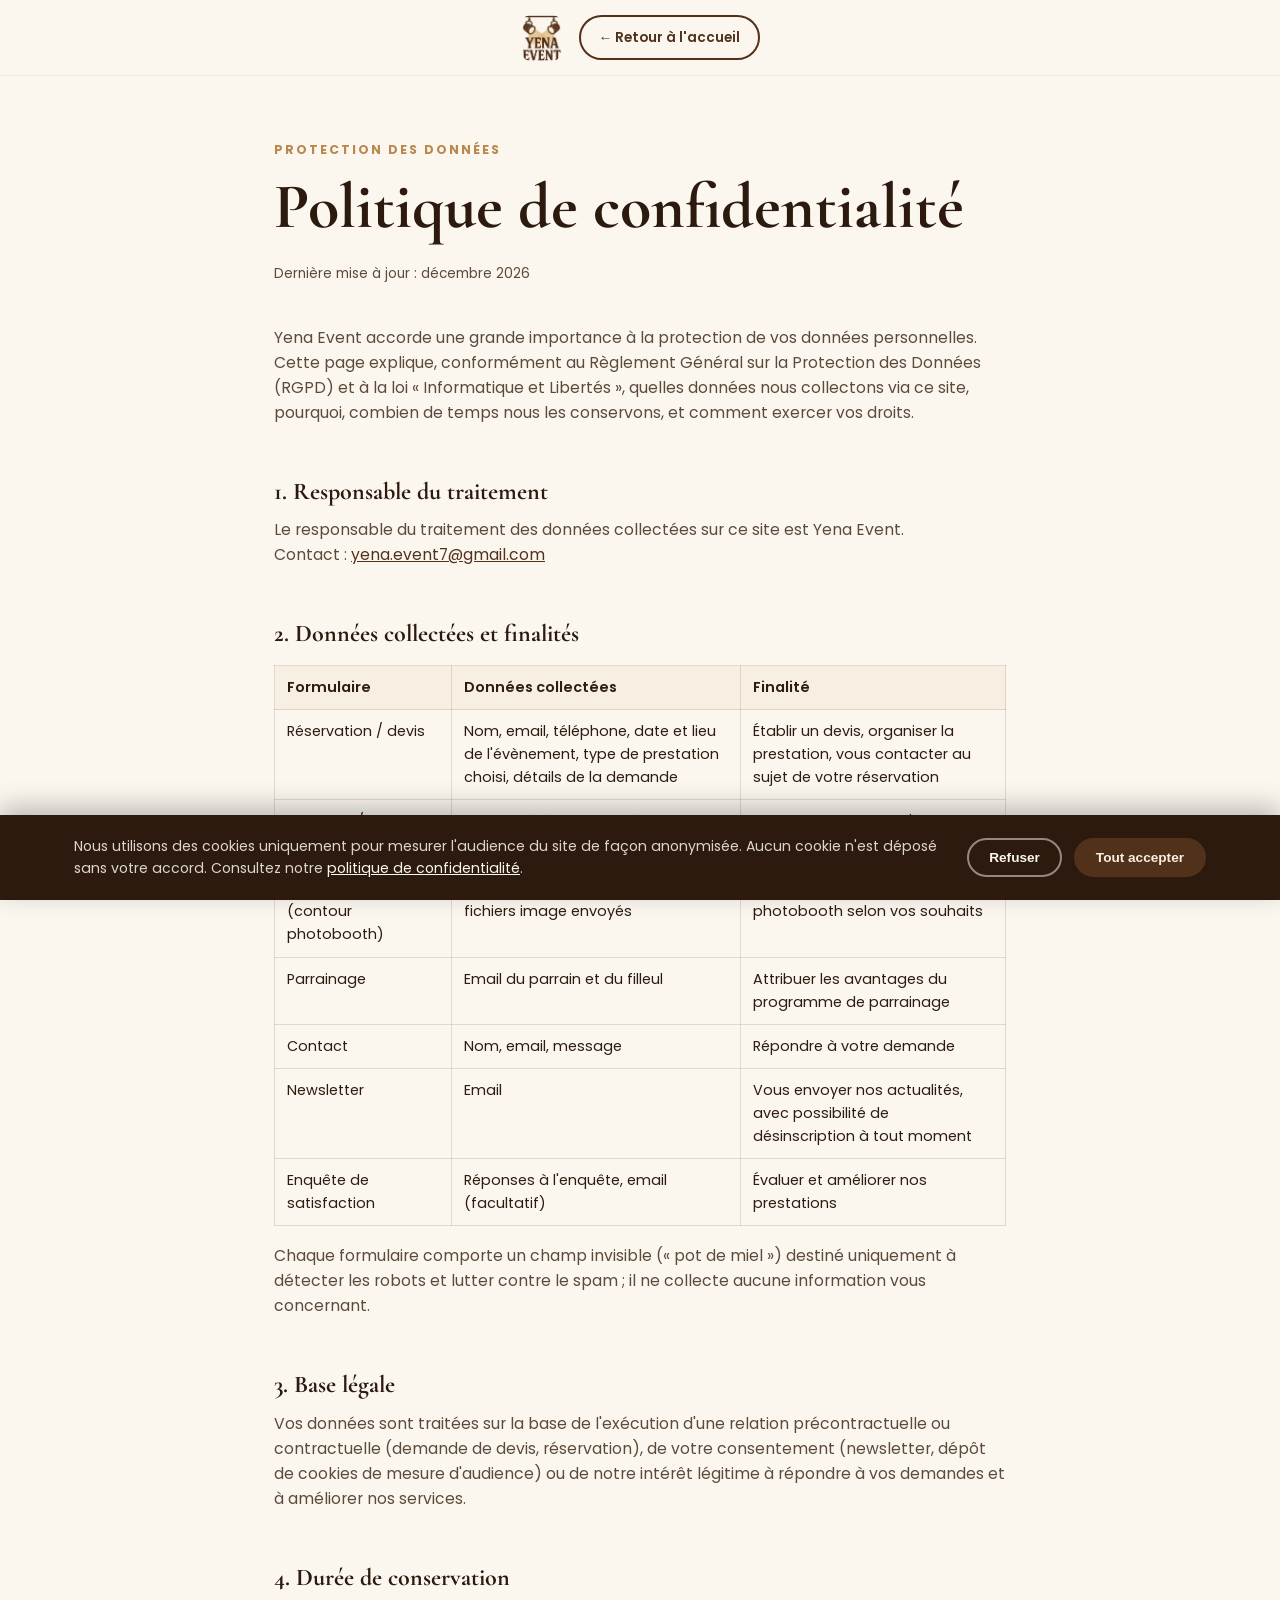
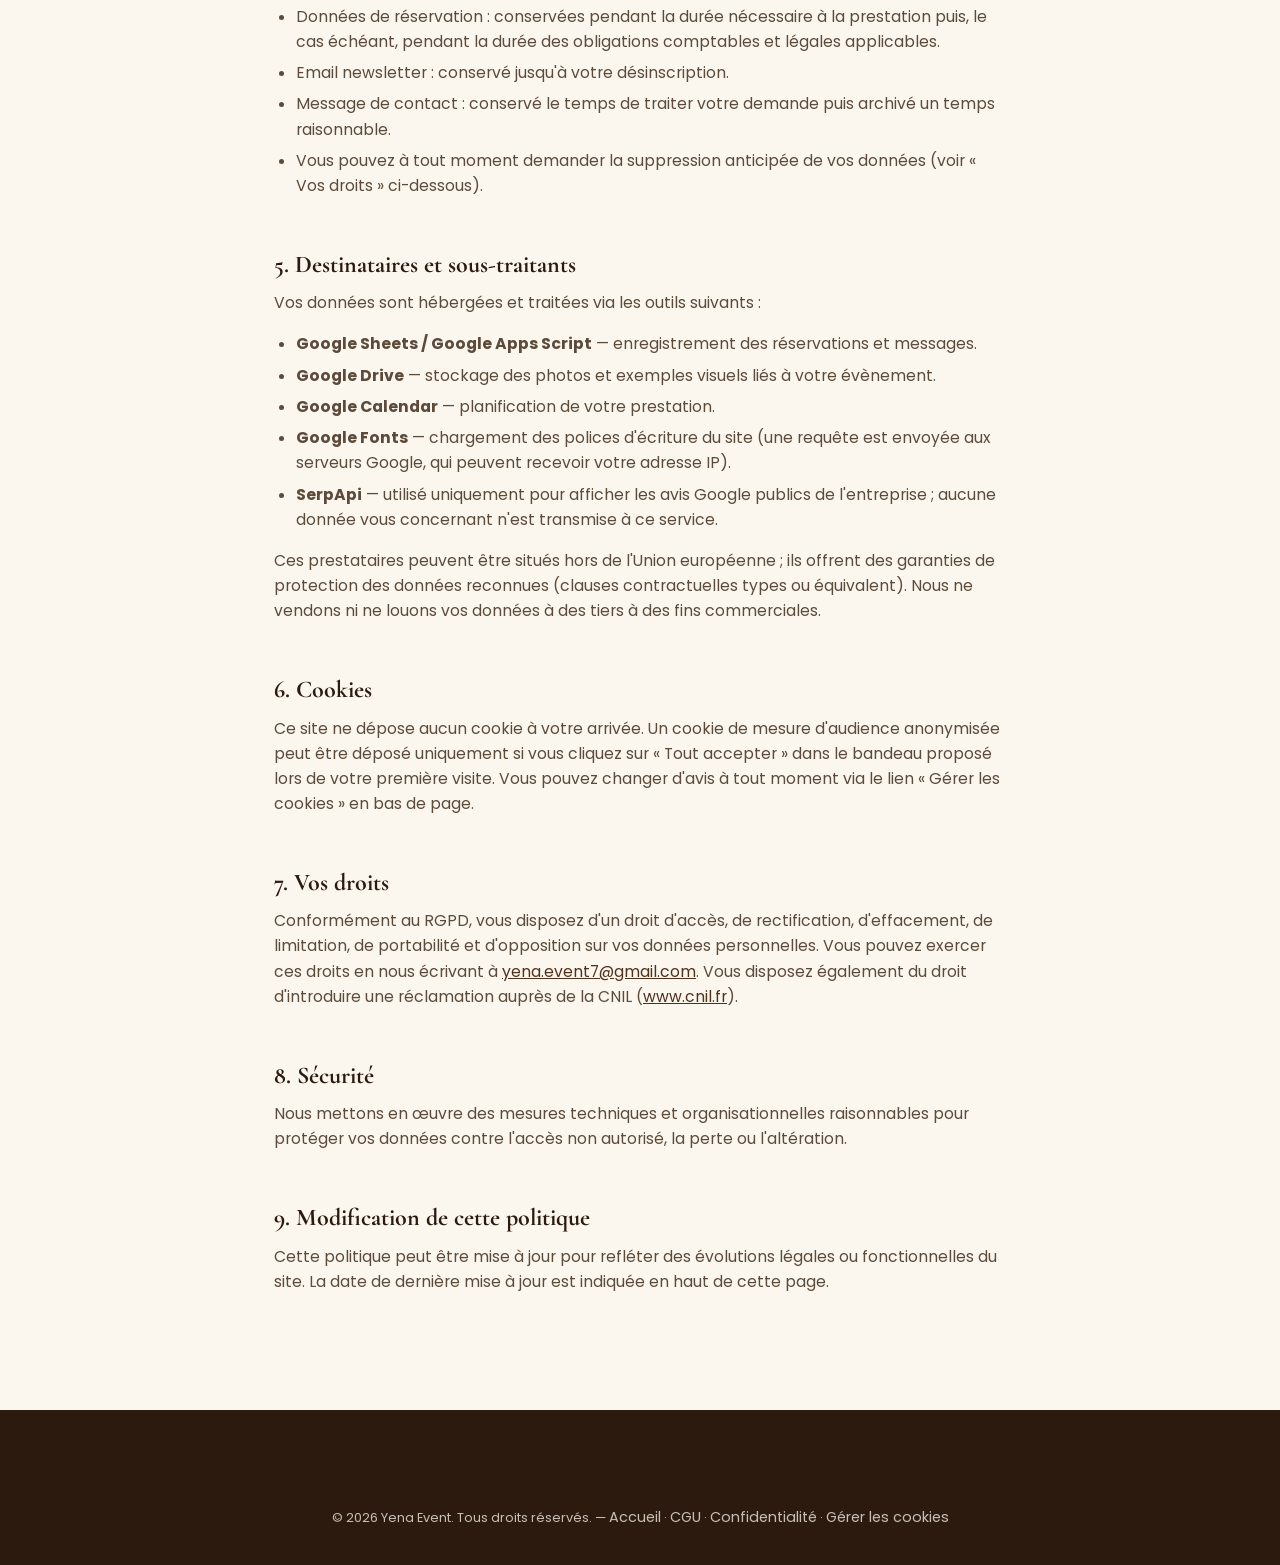
<file: confidentialite.html>
<!DOCTYPE html>
<html lang="fr">
<head>
<meta charset="UTF-8">
<meta name="viewport" content="width=device-width, initial-scale=1.0">
<title>Politique de confidentialité — Yena Event</title>
<meta name="description" content="Politique de confidentialité et protection des données personnelles (RGPD) de Yena Event : données collectées, finalités, durée de conservation, droits et contact.">
<meta name="robots" content="index, follow">
<link rel="canonical" href="https://omoi7.github.io/yena-Event/confidentialite.html">
<meta name="theme-color" content="#2c1a0f">
<link rel="preconnect" href="https://fonts.googleapis.com">
<link rel="preconnect" href="https://fonts.gstatic.com" crossorigin>
<link href="https://fonts.googleapis.com/css2?family=Cormorant+Garamond:wght@500;600;700&family=Poppins:wght@300;400;500;600;700&display=swap" rel="stylesheet">
<link rel="stylesheet" href="css/style.css">
<link rel="icon" type="image/png" sizes="32x32" href="assets/favicon-32.png">
<link rel="icon" type="image/png" href="assets/favicon.png">
<link rel="apple-touch-icon" href="assets/apple-touch-icon.png">
</head>
<body>

<header class="legal-header">
  <div class="container">
    <a href="index.html#accueil" class="logo">
      <img src="assets/logo-block.png" alt="Yena Event" class="logo-block-img" width="357" height="400" style="height:48px;">
    </a>
    <a href="index.html#accueil" class="legal-back">← Retour à l'accueil</a>
  </div>
</header>

<main class="legal-main">
  <div class="container legal-content">
    <span class="eyebrow">Protection des données</span>
    <h1>Politique de confidentialité</h1>
    <p class="legal-updated">Dernière mise à jour : <span id="legalDate"></span></p>

    <p>
      Yena Event accorde une grande importance à la protection de vos données personnelles.
      Cette page explique, conformément au Règlement Général sur la Protection des Données
      (RGPD) et à la loi « Informatique et Libertés », quelles données nous collectons via ce
      site, pourquoi, combien de temps nous les conservons, et comment exercer vos droits.
    </p>

    <h2>1. Responsable du traitement</h2>
    <p>
      Le responsable du traitement des données collectées sur ce site est Yena Event.<br>
      Contact : <a href="mailto:yena.event7@gmail.com">yena.event7@gmail.com</a>
    </p>

    <h2>2. Données collectées et finalités</h2>
    <table>
      <thead>
        <tr><th>Formulaire</th><th>Données collectées</th><th>Finalité</th></tr>
      </thead>
      <tbody>
        <tr>
          <td>Réservation / devis</td>
          <td>Nom, email, téléphone, date et lieu de l'évènement, type de prestation choisi, détails de la demande</td>
          <td>Établir un devis, organiser la prestation, vous contacter au sujet de votre réservation</td>
        </tr>
        <tr>
          <td>Mon suivi / Acompte / Mes photos</td>
          <td>Email et référence de réservation</td>
          <td>Retrouver et afficher l'état de votre réservation</td>
        </tr>
        <tr>
          <td>Dépôt d'exemples (contour photobooth)</td>
          <td>Email, référence de réservation, fichiers image envoyés</td>
          <td>Personnaliser votre prestation photobooth selon vos souhaits</td>
        </tr>
        <tr>
          <td>Parrainage</td>
          <td>Email du parrain et du filleul</td>
          <td>Attribuer les avantages du programme de parrainage</td>
        </tr>
        <tr>
          <td>Contact</td>
          <td>Nom, email, message</td>
          <td>Répondre à votre demande</td>
        </tr>
        <tr>
          <td>Newsletter</td>
          <td>Email</td>
          <td>Vous envoyer nos actualités, avec possibilité de désinscription à tout moment</td>
        </tr>
        <tr>
          <td>Enquête de satisfaction</td>
          <td>Réponses à l'enquête, email (facultatif)</td>
          <td>Évaluer et améliorer nos prestations</td>
        </tr>
      </tbody>
    </table>
    <p>
      Chaque formulaire comporte un champ invisible (« pot de miel ») destiné uniquement à
      détecter les robots et lutter contre le spam ; il ne collecte aucune information vous
      concernant.
    </p>

    <h2>3. Base légale</h2>
    <p>
      Vos données sont traitées sur la base de l'exécution d'une relation précontractuelle ou
      contractuelle (demande de devis, réservation), de votre consentement (newsletter, dépôt
      de cookies de mesure d'audience) ou de notre intérêt légitime à répondre à vos demandes et
      à améliorer nos services.
    </p>

    <h2>4. Durée de conservation</h2>
    <ul>
      <li>Données de réservation : conservées pendant la durée nécessaire à la prestation puis, le cas échéant, pendant la durée des obligations comptables et légales applicables.</li>
      <li>Email newsletter : conservé jusqu'à votre désinscription.</li>
      <li>Message de contact : conservé le temps de traiter votre demande puis archivé un temps raisonnable.</li>
      <li>Vous pouvez à tout moment demander la suppression anticipée de vos données (voir « Vos droits » ci-dessous).</li>
    </ul>

    <h2>5. Destinataires et sous-traitants</h2>
    <p>Vos données sont hébergées et traitées via les outils suivants :</p>
    <ul>
      <li><strong>Google Sheets / Google Apps Script</strong> — enregistrement des réservations et messages.</li>
      <li><strong>Google Drive</strong> — stockage des photos et exemples visuels liés à votre évènement.</li>
      <li><strong>Google Calendar</strong> — planification de votre prestation.</li>
      <li><strong>Google Fonts</strong> — chargement des polices d'écriture du site (une requête est envoyée aux serveurs Google, qui peuvent recevoir votre adresse IP).</li>
      <li><strong>SerpApi</strong> — utilisé uniquement pour afficher les avis Google publics de l'entreprise ; aucune donnée vous concernant n'est transmise à ce service.</li>
    </ul>
    <p>
      Ces prestataires peuvent être situés hors de l'Union européenne ; ils offrent des garanties
      de protection des données reconnues (clauses contractuelles types ou équivalent). Nous ne
      vendons ni ne louons vos données à des tiers à des fins commerciales.
    </p>

    <h2>6. Cookies</h2>
    <p>
      Ce site ne dépose aucun cookie à votre arrivée. Un cookie de mesure d'audience anonymisée
      peut être déposé uniquement si vous cliquez sur « Tout accepter » dans le bandeau proposé
      lors de votre première visite. Vous pouvez changer d'avis à tout moment via le lien
      « Gérer les cookies » en bas de page.
    </p>

    <h2>7. Vos droits</h2>
    <p>
      Conformément au RGPD, vous disposez d'un droit d'accès, de rectification, d'effacement, de
      limitation, de portabilité et d'opposition sur vos données personnelles. Vous pouvez
      exercer ces droits en nous écrivant à
      <a href="mailto:yena.event7@gmail.com">yena.event7@gmail.com</a>.
      Vous disposez également du droit d'introduire une réclamation auprès de la CNIL
      (<a href="https://www.cnil.fr" target="_blank" rel="noopener">www.cnil.fr</a>).
    </p>

    <h2>8. Sécurité</h2>
    <p>
      Nous mettons en œuvre des mesures techniques et organisationnelles raisonnables pour
      protéger vos données contre l'accès non autorisé, la perte ou l'altération.
    </p>

    <h2>9. Modification de cette politique</h2>
    <p>
      Cette politique peut être mise à jour pour refléter des évolutions légales ou
      fonctionnelles du site. La date de dernière mise à jour est indiquée en haut de cette page.
    </p>
  </div>
</main>

<footer class="site-footer">
  <div class="container footer-bottom">
    <p>
      © <span id="year"></span> Yena Event. Tous droits réservés. —
      <a href="index.html#accueil" style="display:inline;">Accueil</a> ·
      <a href="cgu.html" style="display:inline;">CGU</a> ·
      <a href="confidentialite.html" style="display:inline;">Confidentialité</a> ·
      <a href="#" id="manageCookiesLink" style="display:inline;">Gérer les cookies</a>
    </p>
  </div>
</footer>

<script>
  document.getElementById('year').textContent = new Date().getFullYear();
  document.getElementById('legalDate').textContent = new Date().toLocaleDateString('fr-FR', { year: 'numeric', month: 'long' });
  document.getElementById('manageCookiesLink').addEventListener('click', (e) => {
    e.preventDefault();
    if (window.yenaOpenCookieBanner) window.yenaOpenCookieBanner();
  });
</script>
<script src="js/config.js"></script>
<script src="js/cookie-consent.js"></script>
</body>
</html>
</file>
<file: css/style.css>
/* ====== Design tokens ====== */
:root{
  --brown-950:#2c1a0f;
  --brown-900:#3a2213;
  --brown:#52311b;
  --brown-light:#7a4d2c;
  --gold:#b9884f;
  --beige:#e6d6bc;
  --beige-light:#f7f0e2;
  --cream:#fbf7ef;
  --white:#ffffff;
  --text:#2e1c10;
  --text-soft:#5c4a3a;
  --success:#3f7a4f;
  --error:#b03a2e;

  --font-display:"Cormorant Garamond", serif;
  --font-body:"Poppins", sans-serif;

  --radius-sm:8px;
  --radius-md:16px;
  --radius-lg:28px;
  --shadow-sm:0 4px 16px rgba(44,26,15,.08);
  --shadow-md:0 12px 32px rgba(44,26,15,.14);
  --shadow-lg:0 24px 60px rgba(44,26,15,.22);
  --container:1180px;
  --header-h:76px;
  --tabbar-h:58px;
}

*,*::before,*::after{box-sizing:border-box;}
[hidden]{display:none !important;}
html{scroll-behavior:smooth; scroll-padding-top: calc(var(--header-h) + var(--tabbar-h) + 12px);}
body{
  margin:0;
  font-family:var(--font-body);
  color:var(--text);
  background:var(--cream);
  line-height:1.6;
  -webkit-font-smoothing:antialiased;
}
img{max-width:100%; display:block;}
a{color:inherit; text-decoration:none;}
ul{list-style:none; margin:0; padding:0;}
h1,h2,h3,h4{font-family:var(--font-display); color:var(--brown-950); line-height:1.15; margin:0 0 .5em;}
h1{font-size:clamp(2.4rem,5vw,4rem); font-weight:700;}
h2{font-size:clamp(1.9rem,3.4vw,2.7rem); font-weight:700;}
h3{font-size:1.3rem; font-weight:600;}
p{margin:0 0 1em;}
em{font-style:italic; color:var(--gold);}
.container{max-width:var(--container); margin:0 auto; padding:0 24px;}

/* ====== Buttons ====== */
.btn{
  display:inline-flex; align-items:center; justify-content:center; gap:8px;
  padding:14px 28px; border-radius:100px; font-weight:600; font-size:.95rem;
  border:2px solid transparent; cursor:pointer; transition:.25s ease; white-space:nowrap;
}
.btn-primary{background:var(--brown); color:var(--beige-light);}
.btn-primary:hover{background:var(--brown-900); transform:translateY(-2px); box-shadow:var(--shadow-md);}
.btn-outline{background:transparent; border-color:var(--brown); color:var(--brown);}
.btn-outline:hover{background:var(--brown); color:var(--beige-light);}
.btn-ghost{background:rgba(251,247,239,.15); color:var(--cream); border-color:rgba(251,247,239,.5); backdrop-filter:blur(4px);}
.btn-ghost:hover{background:rgba(251,247,239,.95); color:var(--brown);}
.btn-lg{padding:16px 34px; font-size:1rem;}
.btn:disabled{opacity:.4; cursor:not-allowed; transform:none !important;}

/* ====== Header ====== */
.site-header{
  position:fixed; top:0; left:0; right:0; z-index:1000;
  height:var(--header-h);
  display:flex; align-items:center;
  background:rgba(251,247,239,.72);
  backdrop-filter:blur(10px);
  border-bottom:1px solid rgba(82,49,27,.08);
  transition:.3s ease;
}
.site-header.scrolled{box-shadow:var(--shadow-sm); background:rgba(251,247,239,.94);}
.header-inner{display:flex; align-items:center; justify-content:space-between; gap:24px;}
.logo{display:flex; align-items:center; flex-shrink:0;}
.logo-block-img{
  height:64px; width:auto; display:block; border-radius:14px; flex-shrink:0;
}
.header-actions{display:flex; align-items:center; gap:16px;}
.header-phone{display:none; font-size:.85rem; font-weight:500; color:var(--text-soft);}
.header-actions .btn{padding:10px 20px; font-size:.85rem;}

@media(min-width:961px){
  .header-phone{display:inline-block;}
}
@media(max-width:640px){
  .header-actions .btn-primary{padding:9px 16px; font-size:.78rem;}
}

/* ====== Barre d'onglets (navigation entre sections) ====== */
.tab-bar{
  position:sticky; top:var(--header-h); z-index:900;
  margin-top:var(--header-h);
  display:flex; gap:6px; overflow-x:auto; -webkit-overflow-scrolling:touch; scrollbar-width:none;
  background:var(--cream); border-bottom:1px solid rgba(82,49,27,.1);
  padding:10px 16px; box-shadow:var(--shadow-sm);
}
.tab-bar::-webkit-scrollbar{display:none;}
.tab-btn{
  flex:0 0 auto; white-space:nowrap; padding:10px 18px; border-radius:100px;
  font-family:var(--font-body); font-size:.85rem; font-weight:600; color:var(--text-soft);
  background:transparent; border:none; cursor:pointer; transition:.2s;
}
.tab-btn:hover{background:var(--beige-light); color:var(--brown);}
.tab-btn.active{background:var(--brown); color:var(--beige-light);}

/* ====== Hero ====== */
.hero{
  position:relative; min-height:calc(100vh - var(--header-h) - var(--tabbar-h)); display:flex; align-items:center;
  overflow:hidden;
  background:radial-gradient(circle at 15% 20%, var(--brown-light) 0%, transparent 45%),
             radial-gradient(circle at 85% 80%, var(--gold) 0%, transparent 40%),
             linear-gradient(160deg, var(--brown-950), var(--brown) 55%, var(--brown-light));
}
.hero-bg{
  position:absolute; inset:0; opacity:.15; pointer-events:none;
  background-image:
    repeating-linear-gradient(45deg, rgba(251,247,239,.4) 0 2px, transparent 2px 40px),
    repeating-linear-gradient(-45deg, rgba(251,247,239,.25) 0 2px, transparent 2px 40px);
}
/* Carrousel photo/vidéo optionnel, géré depuis l'admin : reste invisible
   (aucun espace pris) tant qu'aucun média n'est configuré ; le dégradé et le
   motif existants deviennent un voile translucide par-dessus le média une
   fois activés (classe .has-hero-media), pour garder le texte lisible. */
.hero-carousel{position:absolute; inset:0; z-index:0; overflow:hidden; pointer-events:none;}
.hero-carousel-track{display:flex; width:100%; height:100%; transition:transform .7s ease;}
.hero-slide{flex:0 0 100%; width:100%; height:100%; position:relative;}
.hero-slide img, .hero-slide video, .hero-slide iframe{width:100%; height:100%; object-fit:cover; display:block; border:0;}
.hero-carousel-dots{
  position:absolute; bottom:96px; left:50%; transform:translateX(-50%);
  display:flex; gap:8px; z-index:2; pointer-events:auto;
}
.hero-carousel-dots button{width:8px; height:8px; border-radius:50%; border:none; background:rgba(251,247,239,.4); cursor:pointer; padding:0;}
.hero-carousel-dots button.active{background:var(--gold);}
.hero.has-hero-media{background:linear-gradient(180deg, rgba(20,10,5,.55), rgba(20,10,5,.78));}
.hero.has-hero-media .hero-bg{opacity:.08;}
.hero-inner{position:relative; z-index:1; color:var(--cream); max-width:760px; padding-block:80px;}
.hero .eyebrow{color:var(--beige); letter-spacing:2px; text-transform:uppercase; font-size:.8rem; font-weight:600; margin-bottom:18px;}
.hero h1{color:var(--cream); margin-bottom:22px;}
.hero-sub{color:rgba(251,247,239,.85); font-size:1.08rem; max-width:600px; margin-bottom:34px;}
.hero-cta{display:flex; gap:16px; flex-wrap:wrap; margin-bottom:56px;}
.hero-stats{display:grid; grid-template-columns:repeat(4,1fr); gap:20px; max-width:640px;}
.stat{display:flex; flex-direction:column;}
.stat-num{font-family:var(--font-display); font-size:2rem; font-weight:700; color:var(--gold);}
.stat-label{font-size:.78rem; color:rgba(251,247,239,.75);}
.scroll-cue{
  position:absolute; bottom:28px; left:50%; transform:translateX(-50%);
  color:var(--cream); font-size:1.4rem; opacity:.7; animation:bounce 2s infinite;
}
@keyframes bounce{0%,100%{transform:translate(-50%,0);}50%{transform:translate(-50%,8px);}}
@media(max-width:640px){.hero-stats{grid-template-columns:repeat(2,1fr);}}

/* ====== Sections ====== */
.section{padding:96px 0;}
.section-alt{background:var(--beige-light);}
.section-dark{background:linear-gradient(160deg, var(--brown-950), var(--brown)); color:var(--cream);}
.section-dark h2, .section-dark .eyebrow{color:var(--cream);}
.section-dark .section-sub{color:rgba(251,247,239,.75);}
.section-dark .btn-outline{border-color:rgba(251,247,239,.6); color:var(--cream);}
.section-dark .btn-outline:hover{background:var(--cream); color:var(--brown-950); border-color:var(--cream);}
.section-head{max-width:640px; margin:0 auto 56px; text-align:center;}
.section-head.light h2{color:var(--cream);}
.eyebrow{color:var(--gold); text-transform:uppercase; letter-spacing:2px; font-size:.78rem; font-weight:700; margin-bottom:10px;}
.section-sub{color:var(--text-soft); font-size:1.02rem;}

/* Reveal animation */
.reveal{opacity:0; transform:translateY(28px); transition:opacity .7s ease, transform .7s ease;}
.reveal.in-view{opacity:1; transform:translateY(0);}

/* ====== About ====== */
.about-grid{display:grid; grid-template-columns:.85fr 1.15fr; gap:64px; align-items:center;}
.about-frame{position:relative;}
.about-swatch{
  height:420px; border-radius:var(--radius-lg);
  background:linear-gradient(135deg, var(--beige), var(--brown-light) 60%, var(--brown));
  box-shadow:var(--shadow-lg);
}
.about-badge{
  position:absolute; bottom:-24px; left:-24px; background:var(--cream); padding:18px 24px;
  border-radius:var(--radius-md); box-shadow:var(--shadow-md); text-align:center;
}
.about-badge strong{display:block; font-family:var(--font-display); font-size:1.6rem; color:var(--brown);}
.about-badge span{font-size:.78rem; color:var(--text-soft);}
.about-tagline{font-family:var(--font-display); font-style:italic; font-size:1.15rem; color:var(--brown); margin:4px 0 0;}
.check-list{margin:20px 0 28px; display:flex; flex-direction:column; gap:10px;}
.check-list li{padding-left:28px; position:relative; color:var(--text-soft);}
.check-list li::before{content:"✓"; position:absolute; left:0; top:0; color:var(--gold); font-weight:700;}
@media(max-width:860px){.about-grid{grid-template-columns:1fr; gap:56px;} .about-swatch{height:300px;} .about-badge{left:0;}}

/* ====== Services ====== */
.services-grid{display:grid; grid-template-columns:repeat(3,1fr); gap:28px;}
.service-card{
  background:var(--white); border-radius:var(--radius-md); padding:32px 26px;
  box-shadow:var(--shadow-sm); transition:.3s ease; border:1px solid rgba(82,49,27,.06);
  display:flex; flex-direction:column;
}
.service-card:hover{transform:translateY(-6px); box-shadow:var(--shadow-md); border-color:var(--gold);}
.service-icon{
  width:56px; height:56px; border-radius:50%; background:var(--beige-light);
  display:flex; align-items:center; justify-content:center; font-size:1.6rem; margin-bottom:18px;
}
.service-card h3{margin-bottom:8px;}
.service-card p{color:var(--text-soft); font-size:.92rem; flex:1;}
.service-pick{
  margin-top:16px; align-self:flex-start; background:none; border:none; color:var(--brown);
  font-weight:600; font-size:.88rem; cursor:pointer; display:flex; align-items:center; gap:6px;
}
.service-pick:hover{color:var(--gold);}
@media(max-width:960px){.services-grid{grid-template-columns:repeat(2,1fr);}}
@media(max-width:640px){.services-grid{grid-template-columns:1fr;}}

/* ====== Process ====== */
.process-grid{display:grid; grid-template-columns:repeat(4,1fr); gap:28px;}
.process-step{
  padding:28px 22px; border-radius:var(--radius-md); background:var(--white);
  border:1px solid rgba(82,49,27,.08); position:relative;
}
.process-num{font-family:var(--font-display); font-size:2.4rem; font-weight:700; color:var(--beige);}
@media(max-width:860px){.process-grid{grid-template-columns:repeat(2,1fr);}}
@media(max-width:520px){.process-grid{grid-template-columns:1fr;}}

/* ====== Pricing ====== */
.pricing-grid{display:grid; grid-template-columns:repeat(3,1fr); gap:28px; align-items:stretch;}
.pricing-card{
  background:var(--white); border-radius:var(--radius-md); padding:36px 28px;
  box-shadow:var(--shadow-sm); border:1px solid rgba(82,49,27,.08);
  display:flex; flex-direction:column; text-align:center; position:relative;
}
.pricing-card h3{margin-bottom:10px;}
.pricing-range{font-family:var(--font-display); font-size:1.6rem; font-weight:700; color:var(--brown); margin-bottom:20px;}
.pricing-features{list-style:none; margin:0 0 28px; padding:0; text-align:left; display:flex; flex-direction:column; gap:10px; flex:1;}
.pricing-features li{padding-left:26px; position:relative; color:var(--text-soft); font-size:.92rem;}
.pricing-features li::before{content:"✓"; position:absolute; left:0; color:var(--gold); font-weight:700;}
.pricing-card .btn{align-self:center;}
.pricing-featured{border-color:var(--gold); box-shadow:var(--shadow-md); transform:translateY(-8px);}
.pricing-badge{
  position:absolute; top:-14px; left:50%; transform:translateX(-50%);
  background:var(--gold); color:var(--brown-950); font-size:.72rem; font-weight:700;
  padding:6px 16px; border-radius:100px; white-space:nowrap;
}
@media(max-width:860px){.pricing-grid{grid-template-columns:1fr; max-width:420px; margin:0 auto;} .pricing-featured{transform:none;}}
.pricing-grid.single-item{grid-template-columns:minmax(280px,380px); justify-content:center; max-width:none;}
.catalogue-img{width:100%; aspect-ratio:4/3; object-fit:cover; border-radius:var(--radius-sm); margin-bottom:18px;}
.catalogue-desc{font-family:var(--font-body); font-size:.95rem; font-weight:400; color:var(--text-soft); text-align:left; margin-bottom:18px;}
.catalogue-toggle{margin-bottom:16px;}
.catalogue-options{margin-bottom:20px !important;}
.catalogue-options li{display:flex; align-items:center; justify-content:space-between; gap:10px;}
.catalogue-options .option-pick{flex-shrink:0;}

/* ====== Gallery ====== */
.gallery-grid{display:grid; grid-template-columns:repeat(4,1fr); grid-auto-rows:150px; gap:16px;}
.gallery-item{
  border-radius:var(--radius-sm); position:relative; overflow:hidden; cursor:pointer;
  display:flex; align-items:flex-end; padding:14px; color:var(--cream); font-size:.85rem; font-weight:600;
  transition:.3s;
}
.gallery-item::after{content:""; position:absolute; inset:0; background:linear-gradient(to top, rgba(44,26,15,.65), transparent 60%);}
.gallery-item span{position:relative; z-index:1;}
.gallery-item img{position:absolute; inset:0; width:100%; height:100%; object-fit:cover; z-index:0;}
.gallery-item:hover{transform:scale(1.02); box-shadow:var(--shadow-md);}
.gallery-item.tall{grid-row:span 2;}
@media(max-width:860px){.gallery-grid{grid-template-columns:repeat(2,1fr);}}
@media(max-width:520px){.gallery-grid{grid-template-columns:1fr; grid-auto-rows:180px;} .gallery-item.tall{grid-row:span 1;}}

/* ====== Testimonials ====== */
.testimonial-summary{text-align:center; margin:-12px auto 28px; max-width:760px; color:var(--text-soft); font-size:.95rem;}
.testimonial-summary strong{color:var(--brown); font-size:1.15rem; font-family:var(--font-display);}
.testimonial-summary a{color:var(--brown); font-weight:600; text-decoration:underline;}
.testimonial-slider{max-width:760px; margin:0 auto; overflow:hidden;}
.testimonial-track{display:flex; transition:transform .5s ease;}
.testimonial-card{
  flex:0 0 100%; background:var(--white); border-radius:var(--radius-lg); padding:44px;
  text-align:center; box-shadow:var(--shadow-sm);
}
.testimonial-card .stars{color:var(--gold); font-size:1.1rem; margin-bottom:16px;}
.testimonial-card p{font-family:var(--font-display); font-size:1.35rem; color:var(--brown-950); font-style:italic; margin-bottom:20px;}
.testimonial-card strong{display:block;}
.testimonial-card span{font-size:.82rem; color:var(--text-soft);}
.testimonial-dots{display:flex; justify-content:center; gap:10px; margin-top:24px;}
.testimonial-dots button{width:10px; height:10px; border-radius:50%; border:none; background:var(--beige); cursor:pointer; padding:0;}
.testimonial-dots button.active{background:var(--brown);}

/* ====== Booking ====== */
.booking-card{
  max-width:820px; margin:0 auto; background:rgba(251,247,239,.06); border:1px solid rgba(251,247,239,.16);
  border-radius:var(--radius-lg); padding:44px; backdrop-filter:blur(6px);
}
.booking-progress{margin-bottom:36px;}
.progress-bar{height:4px; background:rgba(251,247,239,.2); border-radius:4px; margin-bottom:18px;}
.progress-fill{height:100%; width:25%; background:var(--gold); border-radius:4px; transition:width .35s ease;}
.progress-steps{display:flex; justify-content:space-between; list-style:none; margin:0; padding:0; font-size:.78rem; color:rgba(251,247,239,.55); font-weight:600;}
.progress-steps li{position:relative; flex:1; text-align:center;}
.progress-steps li:first-child{text-align:left;}
.progress-steps li:last-child{text-align:right;}
.progress-steps li.active{color:var(--gold);}
.progress-steps li.done{color:var(--cream);}
@media(max-width:640px){
  .booking-card{padding:28px 20px;}
  .progress-steps{font-size:.62rem; letter-spacing:.01em;}
}
@media(max-width:400px){
  .progress-steps{font-size:.56rem;}
}

.form-step{display:none; border:none; padding:0; margin:0; animation:fadeIn .4s ease;}
.form-step.active{display:block;}
@keyframes fadeIn{from{opacity:0; transform:translateY(8px);} to{opacity:1; transform:translateY(0);}}
.form-step legend{font-family:var(--font-display); font-size:1.5rem; font-weight:700; color:var(--cream); margin-bottom:24px; padding:0;}

.option-grid{display:grid; grid-template-columns:repeat(2,1fr); gap:14px;}
.option-card{
  border:2px solid rgba(251,247,239,.2); border-radius:var(--radius-sm); padding:16px 18px;
  cursor:pointer; display:flex; align-items:center; gap:12px; transition:.2s; color:var(--cream);
}
.option-card:hover{border-color:var(--gold);}
.option-card.selected{border-color:var(--gold); background:rgba(185,136,79,.18);}
.option-card .oi{font-size:1.3rem;}
.option-card .ot{font-weight:600; font-size:.92rem;}

.form-grid{display:grid; grid-template-columns:1fr 1fr; gap:20px;}
.field{display:flex; flex-direction:column; gap:6px;}
/* Champ piège anti-bot : invisible et hors navigation clavier pour un humain,
   mais présent dans le HTML pour attraper les scripts qui remplissent tout. */
.hp-field{position:absolute; left:-9999px; top:-9999px; width:1px; height:1px; overflow:hidden;}
.field-full{grid-column:1/-1;}
.field label{font-size:.85rem; font-weight:600; color:var(--cream);}
.field input, .field select, .field textarea{
  padding:12px 14px; border-radius:var(--radius-sm); border:1px solid rgba(251,247,239,.25);
  background:rgba(251,247,239,.95); color:var(--text); font-family:var(--font-body); font-size:.92rem;
}
.field input:focus, .field select:focus, .field textarea:focus{outline:2px solid var(--gold);}
.field-error{color:#ffb4a3; font-size:.78rem; min-height:1em; margin:2px 0 0;}
.field-hint{font-size:.78rem; margin:2px 0 0; font-weight:600;}
.field-hint.taken{color:#ffb4a3;}
.field-hint.free{color:#8fd6a3;}
.field-hint-neutral{font-weight:400; opacity:.75;}
@media(max-width:640px){.form-grid,.option-grid{grid-template-columns:1fr;}}

.summary-box{background:rgba(251,247,239,.08); border-radius:var(--radius-sm); padding:20px 22px; margin-bottom:20px; font-size:.92rem;}
.summary-box dl{display:grid; grid-template-columns:auto 1fr; gap:8px 16px; margin:0;}
.summary-box dt{color:rgba(251,247,239,.6);}
.summary-box dd{margin:0; color:var(--cream); font-weight:500;}
.consent{display:flex; align-items:flex-start; gap:10px; font-size:.85rem; color:rgba(251,247,239,.85); cursor:pointer;}
.consent input{margin-top:3px;}

.form-nav{display:flex; justify-content:space-between; align-items:center; margin-top:32px; gap:12px;}
.btn-confirm{margin-left:auto;}

.booking-success{text-align:center; padding:20px 0;}
.success-icon{
  width:64px; height:64px; border-radius:50%; background:var(--gold); color:var(--brown-950);
  font-size:1.6rem; font-weight:700; display:flex; align-items:center; justify-content:center; margin:0 auto 20px;
}
.email-note{color:var(--gold); font-size:.88rem; font-weight:600; margin-bottom:8px;}
.referral-note{font-size:.85rem; opacity:.85; margin:10px 0;}
.booking-success h3{color:var(--cream);}
.booking-success p{color:rgba(251,247,239,.8);}
.booking-success strong{color:var(--gold);}
.success-actions{display:flex; gap:14px; justify-content:center; flex-wrap:wrap; margin-top:20px;}

/* ====== FAQ ====== */
.faq-wrap{max-width:820px;}
.accordion-item{border-bottom:1px solid rgba(82,49,27,.12);}
.accordion-btn{
  width:100%; text-align:left; background:none; border:none; padding:20px 4px; cursor:pointer;
  display:flex; justify-content:space-between; align-items:center; gap:16px;
  font-family:var(--font-display); font-size:1.15rem; font-weight:600; color:var(--brown-950);
}
.accordion-btn .plus{font-size:1.3rem; color:var(--gold); transition:.25s;}
.accordion-item.open .plus{transform:rotate(45deg);}
.accordion-panel{max-height:0; overflow:hidden; transition:max-height .3s ease;}
.accordion-panel p{color:var(--text-soft); padding:0 4px 20px;}

/* ====== Contact ====== */
.contact-grid{display:grid; grid-template-columns:1fr 1fr; gap:64px; align-items:start;}
.contact-list{display:flex; flex-direction:column; gap:14px; margin:24px 0; font-size:.95rem;}
.contact-list a:hover{color:var(--brown);}
.social-row{display:flex; gap:16px;}
.social-row a{font-size:.85rem; font-weight:600; color:var(--brown); border-bottom:1px solid var(--gold); padding-bottom:2px;}
.contact-form{background:var(--white); padding:36px; border-radius:var(--radius-md); box-shadow:var(--shadow-sm); display:flex; flex-direction:column; gap:18px;}
.contact-form .field label{color:var(--text);}
.contact-form input, .contact-form textarea{
  padding:12px 14px; border-radius:var(--radius-sm); border:1px solid rgba(82,49,27,.18); font-family:var(--font-body);
}
.contact-form input:focus, .contact-form textarea:focus{outline:2px solid var(--gold);}
@media(max-width:860px){.contact-grid{grid-template-columns:1fr;}}

/* ====== Footer ====== */
.site-footer{background:var(--brown-950); color:rgba(251,247,239,.75); padding:72px 0 0;}
.footer-grid{display:grid; grid-template-columns:1.4fr 1fr 1fr 1.2fr; gap:40px; padding-bottom:48px; border-bottom:1px solid rgba(251,247,239,.1);}
.footer-logo{margin-bottom:14px;}
.footer-logo .logo-block-img{
  background:var(--beige); padding:10px 14px; border-radius:14px;
}
.site-footer h4{color:var(--cream); font-family:var(--font-body); font-size:.9rem; text-transform:uppercase; letter-spacing:1px; margin-bottom:16px;}
.site-footer a{display:block; padding:5px 0; font-size:.9rem;}
.site-footer a:hover{color:var(--gold);}
.newsletter-form{display:flex; gap:8px; margin-top:8px;}
.newsletter-form input{flex:1; padding:10px 12px; border-radius:8px; border:1px solid rgba(251,247,239,.2); background:rgba(251,247,239,.08); color:var(--cream);}
.newsletter-form button{padding:10px 16px; border-radius:8px; background:var(--gold); color:var(--brown-950); border:none; font-weight:700; cursor:pointer;}
.footer-bottom{padding:24px; text-align:center; font-size:.8rem;}
@media(max-width:860px){.footer-grid{grid-template-columns:1fr 1fr; row-gap:32px;}}
@media(max-width:520px){.footer-grid{grid-template-columns:1fr;}}

/* ====== Scroll progress ====== */
.scroll-progress{
  position:fixed; top:0; left:0; height:3px; width:0%; z-index:1100;
  background:linear-gradient(90deg, var(--gold), var(--brown-light)); transition:width .1s linear;
}

/* ====== Focus visibility ====== */
a:focus-visible, button:focus-visible, input:focus-visible, select:focus-visible, textarea:focus-visible{
  outline:2px solid var(--gold); outline-offset:2px; border-radius:4px;
}

/* ====== Copy button ====== */
.copy-btn{
  background:none; border:1px solid rgba(251,247,239,.3); border-radius:6px; cursor:pointer;
  font-size:.85rem; padding:2px 8px; margin-left:6px; vertical-align:middle; transition:.2s;
}
.copy-btn:hover{border-color:var(--gold); background:rgba(185,136,79,.15);}
.copy-btn.copied{background:var(--gold); border-color:var(--gold);}

/* ====== Mes Photos ====== */
.photos-card{max-width:640px; margin:0 auto; background:var(--white); border-radius:var(--radius-lg); padding:40px; box-shadow:var(--shadow-sm);}
.photos-form{display:flex; flex-direction:column; gap:18px;}
.photos-form .field label{color:var(--text);}
.photos-form input{padding:12px 14px; border-radius:var(--radius-sm); border:1px solid rgba(82,49,27,.18); font-family:var(--font-body);}
.photos-form input:focus{outline:2px solid var(--gold);}
.photos-result{margin-top:24px; padding:22px; border-radius:var(--radius-sm); font-size:.92rem; line-height:1.5;}
.photos-result.state-ready{background:rgba(63,122,79,.1); border:1px solid rgba(63,122,79,.3); color:var(--success);}
.photos-result.state-pending{background:var(--beige-light); border:1px solid rgba(82,49,27,.15); color:var(--text-soft);}
.photos-result.state-error{background:rgba(176,58,46,.08); border:1px solid rgba(176,58,46,.3); color:var(--error);}
.photos-result h4{margin:0 0 8px; font-family:var(--font-body); font-weight:600; color:inherit;}
.booking-status-badge{font-size:.82rem; color:var(--text-soft); margin:0 0 14px; padding-bottom:14px; border-bottom:1px solid rgba(82,49,27,.12);}
.booking-status-badge strong{color:var(--brown);}
.photos-result .btn{margin-top:12px; margin-right:10px;}
.suivi-history-title{margin:18px 0 6px; font-weight:600; color:var(--brown); font-size:.85rem;}
.suivi-history-list{margin:0; padding-left:20px; font-size:.85rem; color:var(--text-soft);}
.suivi-history-list li{margin-bottom:4px;}
.contour-block{margin-top:28px; padding-top:24px; border-top:1px solid rgba(82,49,27,.12);}
.contour-block h4{margin:0 0 6px; font-family:var(--font-display); font-size:1.1rem;}
.contour-block textarea{width:100%; padding:12px 14px; border-radius:var(--radius-sm); border:1px solid rgba(82,49,27,.2); font-family:var(--font-body); font-size:.92rem; resize:vertical;}
.contour-block input[type="file"]{width:100%; font-size:.85rem;}
.spinner{
  display:inline-block; width:16px; height:16px; border:2px solid rgba(255,255,255,.4);
  border-top-color:#fff; border-radius:50%; animation:spin .7s linear infinite; margin-right:8px; vertical-align:-3px;
}
@keyframes spin{to{transform:rotate(360deg);}}

/* ====== Misc ====== */
.back-to-top{
  position:fixed; bottom:28px; right:28px; width:46px; height:46px; border-radius:50%;
  background:var(--brown); color:var(--cream); border:none; font-size:1.1rem; cursor:pointer;
  box-shadow:var(--shadow-md); opacity:0; pointer-events:none; transition:.3s;
}
.back-to-top.show{opacity:1; pointer-events:auto;}
.whatsapp-float{
  position:fixed; bottom:28px; left:28px; width:54px; height:54px; border-radius:50%;
  background:#25D366; color:#fff; display:flex; align-items:center; justify-content:center;
  box-shadow:var(--shadow-md); z-index:900; transition:.25s;
}
.whatsapp-float:hover{transform:scale(1.08); box-shadow:var(--shadow-lg);}
@media(max-width:640px){.whatsapp-float{width:48px; height:48px; bottom:20px; left:20px;}}
.toast{
  position:fixed; top:20px; left:50%; transform:translate(-50%,-150%); z-index:2000;
  background:var(--brown-950); color:var(--cream); padding:14px 24px; border-radius:100px;
  font-size:.9rem; box-shadow:var(--shadow-md); transition:.35s ease;
  opacity:0; visibility:hidden;
}
.toast.show{transform:translate(-50%,0); opacity:1; visibility:visible;}

/* ====== Cookie banner ====== */
.cookie-banner{
  position:fixed; left:0; right:0; bottom:0; z-index:3000;
  background:var(--brown-950); color:var(--cream);
  box-shadow:0 -8px 24px rgba(0,0,0,.25);
  animation:cookieSlideUp .35s ease;
}
@keyframes cookieSlideUp{from{transform:translateY(100%);} to{transform:translateY(0);}}
.cookie-banner-inner{
  max-width:var(--container); margin:0 auto; padding:20px 24px;
  display:flex; align-items:center; gap:24px; flex-wrap:wrap;
}
.cookie-banner-inner p{margin:0; font-size:.88rem; color:rgba(251,247,239,.85); flex:1 1 320px;}
.cookie-banner-inner a{text-decoration:underline; color:var(--cream);}
.cookie-banner-actions{display:flex; gap:12px; flex-shrink:0;}
.cookie-banner-actions .btn{padding:10px 20px; font-size:.85rem;}
.cookie-banner-actions .btn-outline{border-color:rgba(251,247,239,.5); color:var(--cream);}
.cookie-banner-actions .btn-outline:hover{background:rgba(251,247,239,.15); color:var(--cream);}
@media(max-width:640px){
  .cookie-banner-inner{padding:16px 20px;}
  .cookie-banner-actions{width:100%;}
  .cookie-banner-actions .btn{flex:1;}
}
body.has-cookie-banner .whatsapp-float,
body.has-cookie-banner .back-to-top{bottom:120px;}
@media(max-width:640px){
  body.has-cookie-banner .whatsapp-float,
  body.has-cookie-banner .back-to-top{bottom:150px;}
}

/* ====== Pages légales / erreur ====== */
.legal-header{
  height:var(--header-h); display:flex; align-items:center;
  background:rgba(251,247,239,.94); border-bottom:1px solid rgba(82,49,27,.08);
  position:sticky; top:0; z-index:100;
}
.legal-header .container{display:flex; align-items:center; justify-content:space-between; gap:16px;}
.legal-back{font-size:.85rem; font-weight:600; color:var(--brown); padding:10px 18px; border-radius:100px; border:2px solid var(--brown);}
.legal-back:hover{background:var(--brown); color:var(--beige-light);}
.legal-main{padding:64px 0 100px; background:var(--cream); min-height:60vh;}
.legal-content{max-width:780px; margin:0 auto;}
.legal-content .eyebrow{display:block; text-align:left;}
.legal-content h1{margin-bottom:.3em;}
.legal-content .legal-updated{color:var(--text-soft); font-size:.85rem; margin-bottom:40px;}
.legal-content h2{font-size:1.5rem; margin-top:2.2em;}
.legal-content h3{font-size:1.1rem; margin-top:1.6em; color:var(--brown);}
.legal-content p, .legal-content li{color:var(--text-soft); font-size:.98rem;}
.legal-content ul{list-style:disc; padding-left:1.4em; margin-bottom:1em;}
.legal-content li{margin-bottom:.4em;}
.legal-content a{color:var(--brown); text-decoration:underline;}
.legal-content table{width:100%; border-collapse:collapse; margin:1.2em 0; font-size:.9rem;}
.legal-content th, .legal-content td{text-align:left; padding:10px 12px; border:1px solid rgba(82,49,27,.15); vertical-align:top;}
.legal-content th{background:var(--beige-light); font-family:var(--font-body); font-weight:600;}

.error-404{
  min-height:100vh; display:flex; align-items:center; justify-content:center; text-align:center;
  background:var(--brown-950); color:var(--cream); padding:40px 24px;
}
.error-404 .error-code{font-family:var(--font-display); font-size:clamp(5rem,16vw,9rem); font-weight:700; color:var(--gold); line-height:1; margin-bottom:8px;}
.error-404 h1{color:var(--cream); font-size:clamp(1.5rem,3vw,2.2rem);}
.error-404 p{color:rgba(251,247,239,.75); max-width:460px; margin:0 auto 32px;}
.error-404 .logo-block-img{
  margin:0 auto 32px; height:88px; width:auto; padding:14px; border-radius:var(--radius-md);
  background:var(--cream);
}
</file>
<file: css/admin.css>
/* ====== Admin layout ====== */
.admin-body{background:var(--beige-light); min-height:100vh;}

.admin-header{
  background:var(--cream); border-bottom:1px solid rgba(82,49,27,.1);
  padding:16px 0; position:sticky; top:0; z-index:100;
}
.admin-header-inner{
  max-width:1100px; margin:0 auto; padding:0 24px;
  display:flex; align-items:center; gap:16px;
}
.admin-title{
  font-family:var(--font-display); font-size:1.1rem; font-weight:600;
  color:var(--text-soft); padding-left:16px; border-left:2px solid var(--beige);
}
.admin-header-inner .logout-spacer{flex:1;}
#logoutBtn{margin-left:auto;}
.btn-sm{padding:8px 16px; font-size:.8rem;}

.admin-main{max-width:1100px; margin:0 auto; padding:40px 24px 80px;}

/* ====== Login ====== */
.admin-login{display:flex; justify-content:center; padding-top:60px;}
.admin-login-card{
  background:var(--white); border-radius:var(--radius-lg); padding:44px;
  max-width:400px; width:100%; box-shadow:var(--shadow-md); text-align:center;
}
.admin-login-card h1{font-size:1.6rem; margin-bottom:10px;}
.admin-login-sub{color:var(--text-soft); font-size:.88rem; margin-bottom:24px;}
.admin-login-card .field{text-align:left; margin-bottom:8px;}
.admin-login-card label{font-size:.85rem; font-weight:600; color:var(--text); display:block; margin-bottom:6px;}
.admin-login-card input{
  width:100%; padding:12px 14px; border-radius:var(--radius-sm);
  border:1px solid rgba(82,49,27,.2); font-family:var(--font-body); font-size:.95rem;
}
.admin-login-card input:focus{outline:2px solid var(--gold);}
.admin-login-card .btn{width:100%; margin-top:12px;}

/* ====== Stats ====== */
.admin-stats{display:grid; grid-template-columns:repeat(auto-fit,minmax(150px,1fr)); gap:20px; margin-bottom:36px;}
.admin-stat-card{
  background:var(--white); border-radius:var(--radius-md); padding:24px;
  text-align:center; box-shadow:var(--shadow-sm);
}
.admin-stat-num{display:block; font-family:var(--font-display); font-size:2.2rem; font-weight:700; color:var(--brown);}
.admin-stat-label{font-size:.8rem; color:var(--text-soft);}
@media(max-width:640px){.admin-stats{grid-template-columns:1fr;}}

/* ====== Tab bar ====== */
.admin-tab-bar{
  display:flex; gap:6px; overflow-x:auto; -webkit-overflow-scrolling:touch; scrollbar-width:none;
  margin-bottom:24px; padding-bottom:4px;
}
.admin-tab-bar::-webkit-scrollbar{display:none;}
.admin-tab-btn{
  flex:0 0 auto; white-space:nowrap; padding:12px 22px; border-radius:100px;
  font-family:var(--font-body); font-size:.9rem; font-weight:600; color:var(--text-soft);
  background:var(--white); border:1px solid rgba(82,49,27,.15); cursor:pointer; transition:.2s;
}
.admin-tab-btn:hover{color:var(--brown); border-color:var(--brown);}
.admin-tab-btn.active{background:var(--brown); color:var(--beige-light); border-color:var(--brown);}

/* ====== Panels ====== */
.admin-panel{background:var(--white); border-radius:var(--radius-md); padding:32px; box-shadow:var(--shadow-sm); margin-bottom:28px;}
.admin-panel-head{display:flex; align-items:center; justify-content:space-between; margin-bottom:20px; gap:12px; flex-wrap:wrap;}
.admin-panel-head h2{margin:0; font-size:1.3rem;}
.admin-panel-actions{display:flex; gap:10px;}
.status-select{
  padding:6px 10px; border-radius:8px; border:1px solid rgba(82,49,27,.25);
  font-family:var(--font-body); font-size:.8rem; background:var(--white); color:var(--text); cursor:pointer;
}
.status-select:focus{outline:2px solid var(--gold);}
.quote-input{
  width:120px; padding:6px 10px; border-radius:8px; border:1px solid rgba(82,49,27,.25);
  font-family:var(--font-body); font-size:.8rem; background:var(--white); color:var(--text); margin-bottom:6px;
}
.quote-input:focus{outline:2px solid var(--gold);}

/* ====== Table ====== */
.admin-table-wrap{overflow-x:auto;}
.admin-table{width:100%; border-collapse:collapse; font-size:.86rem; min-width:760px;}
.admin-table th{
  text-align:left; padding:10px 12px; color:var(--text-soft); font-weight:600;
  border-bottom:2px solid var(--beige-light); white-space:nowrap;
}
.admin-table td{padding:12px; border-bottom:1px solid rgba(82,49,27,.08); vertical-align:top;}
.admin-table tr:hover td{background:var(--beige-light);}
.admin-empty{text-align:center; color:var(--text-soft); padding:32px !important;}
.status-pill{
  display:inline-block; padding:4px 12px; border-radius:100px; font-size:.75rem; font-weight:600;
}
.status-pill.ready{background:rgba(63,122,79,.12); color:var(--success);}
.status-pill.pending{background:var(--beige-light); color:var(--text-soft);}
.mini-link{font-size:.78rem; color:var(--brown); border-bottom:1px solid var(--gold); white-space:nowrap;}
.btn-tiny{
  padding:6px 12px; font-size:.76rem; border-radius:100px; border:1px solid var(--brown);
  background:none; color:var(--brown); cursor:pointer; white-space:nowrap; transition:.2s;
}
.btn-tiny:hover{background:var(--brown); color:var(--beige-light);}
.btn-tiny:disabled{opacity:.5; cursor:not-allowed;}

/* ====== Newsletter admin form ====== */
.admin-newsletter-form{display:flex; flex-direction:column; gap:18px;}
.admin-newsletter-form label{font-size:.85rem; font-weight:600; color:var(--text); display:block; margin-bottom:6px;}
.admin-newsletter-form input, .admin-newsletter-form textarea{
  width:100%; padding:12px 14px; border-radius:var(--radius-sm);
  border:1px solid rgba(82,49,27,.2); font-family:var(--font-body); font-size:.92rem; resize:vertical;
}
.admin-newsletter-form input:focus, .admin-newsletter-form textarea:focus{outline:2px solid var(--gold);}
.admin-newsletter-actions{display:flex; align-items:center; justify-content:space-between; gap:16px; flex-wrap:wrap;}
.admin-newsletter-hint{font-size:.85rem; color:var(--text-soft); margin:0;}

/* ====== Admin gallery ====== */
.admin-gallery-grid{display:grid; grid-template-columns:repeat(auto-fill,minmax(160px,1fr)); gap:14px; margin-top:24px;}
.admin-gallery-item{position:relative; border-radius:var(--radius-sm); overflow:hidden; aspect-ratio:1; background:var(--beige-light);}
.admin-gallery-item img{width:100%; height:100%; object-fit:cover; display:block;}
.admin-gallery-item .gal-caption{
  position:absolute; left:0; right:0; bottom:0; padding:8px; font-size:.72rem; color:#fff;
  background:linear-gradient(to top, rgba(0,0,0,.7), transparent);
}
.admin-gallery-item .gal-delete{
  position:absolute; top:6px; right:6px; width:24px; height:24px; border-radius:50%;
  background:rgba(0,0,0,.55); color:#fff; border:none; cursor:pointer; font-size:.8rem; line-height:1;
}
.admin-gallery-item .gal-delete:hover{background:var(--error);}

/* ====== Admin catalogue ====== */
.admin-catalogue-list{display:flex; flex-direction:column; gap:14px; margin-top:24px;}
.admin-catalogue-item{
  display:flex; gap:16px; align-items:flex-start; background:var(--beige-light);
  border-radius:var(--radius-sm); padding:16px; position:relative;
}
.admin-catalogue-item img{width:80px; height:80px; object-fit:cover; border-radius:8px; flex-shrink:0;}
.admin-catalogue-item-body{flex:1; min-width:0;}
.admin-catalogue-item-body h4{margin:0 0 4px; font-size:1rem;}
.admin-catalogue-item-body p{margin:0 0 8px; font-size:.85rem; color:var(--text-soft);}
.admin-catalogue-item-body ul{margin:0; padding-left:18px; font-size:.8rem; color:var(--text-soft);}
.admin-catalogue-item-body li{margin-bottom:2px;}
.admin-catalogue-item-actions{display:flex; flex-direction:column; gap:8px; align-items:flex-end; flex-shrink:0;}
.admin-catalogue-item .gal-delete{position:static; flex-shrink:0; background:rgba(0,0,0,.15); color:var(--text);}
.admin-catalogue-item .gal-delete:hover{background:var(--error); color:#fff;}
</file>
